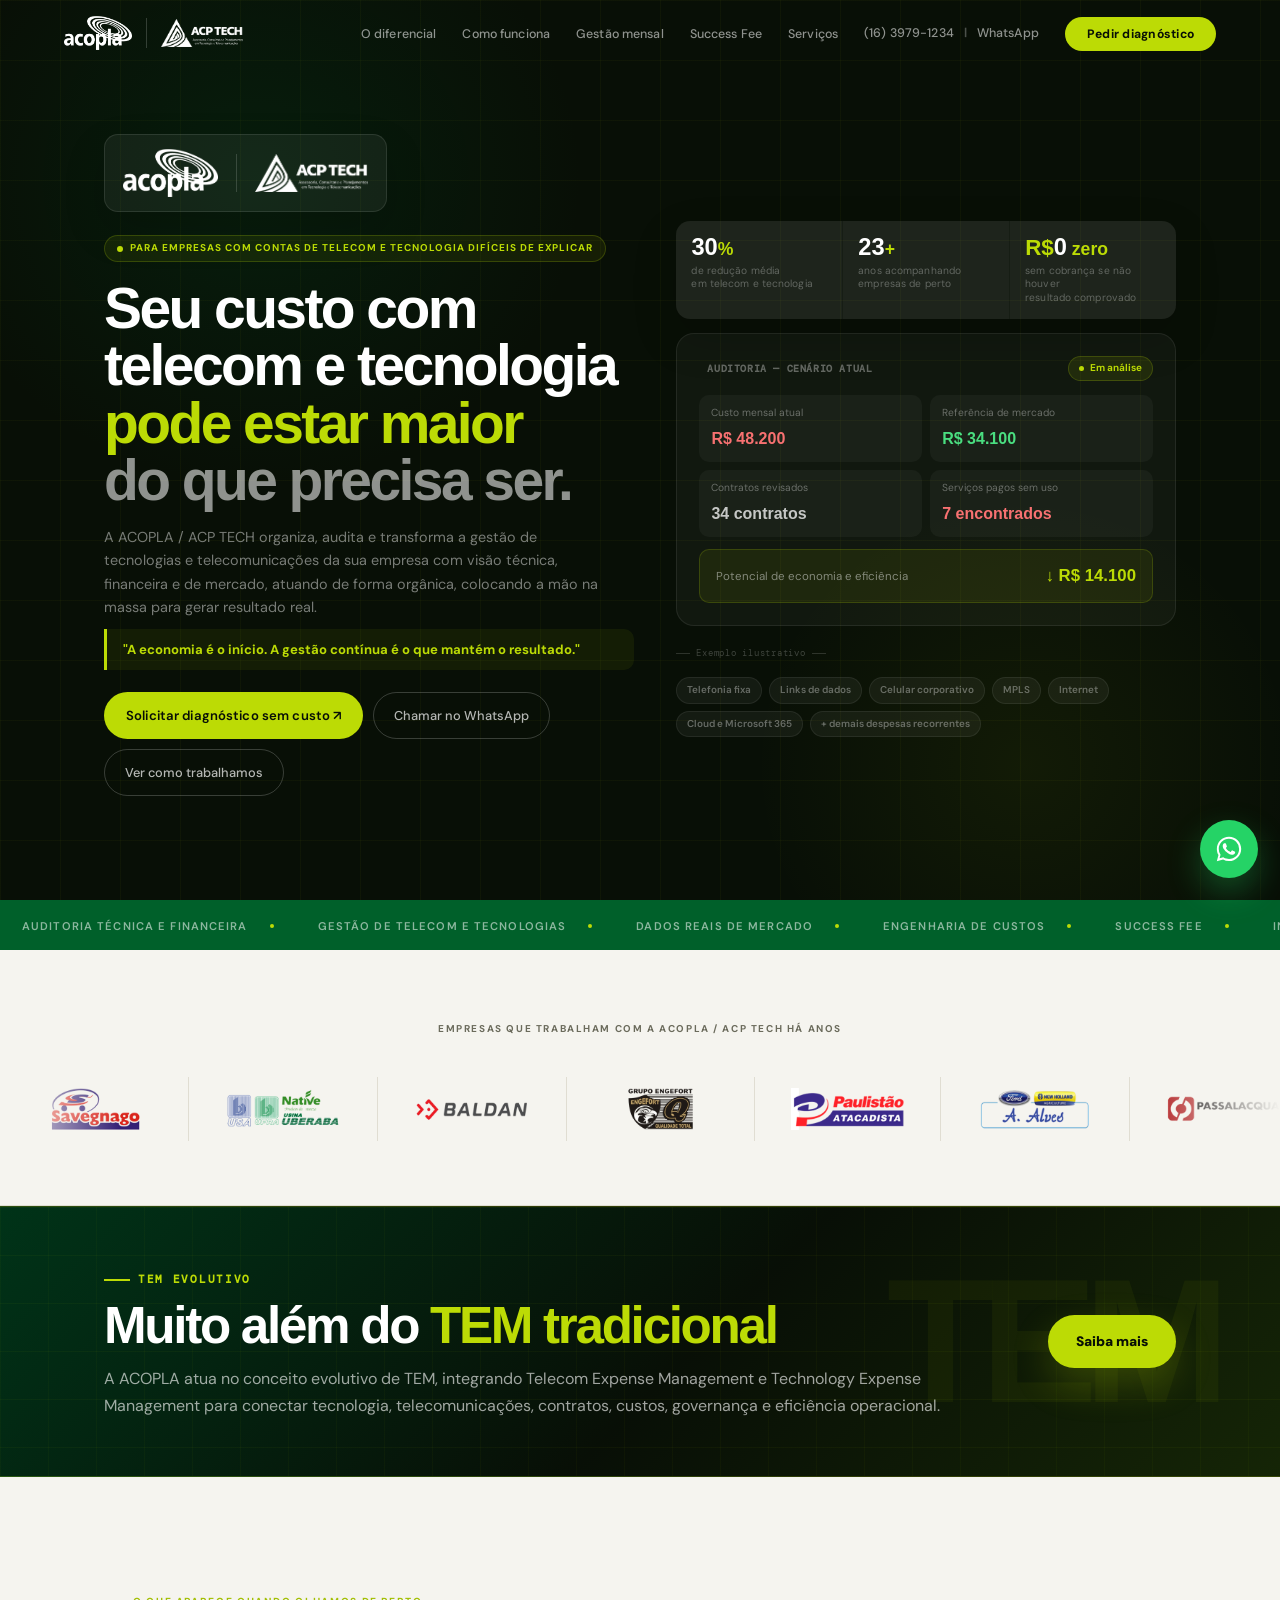
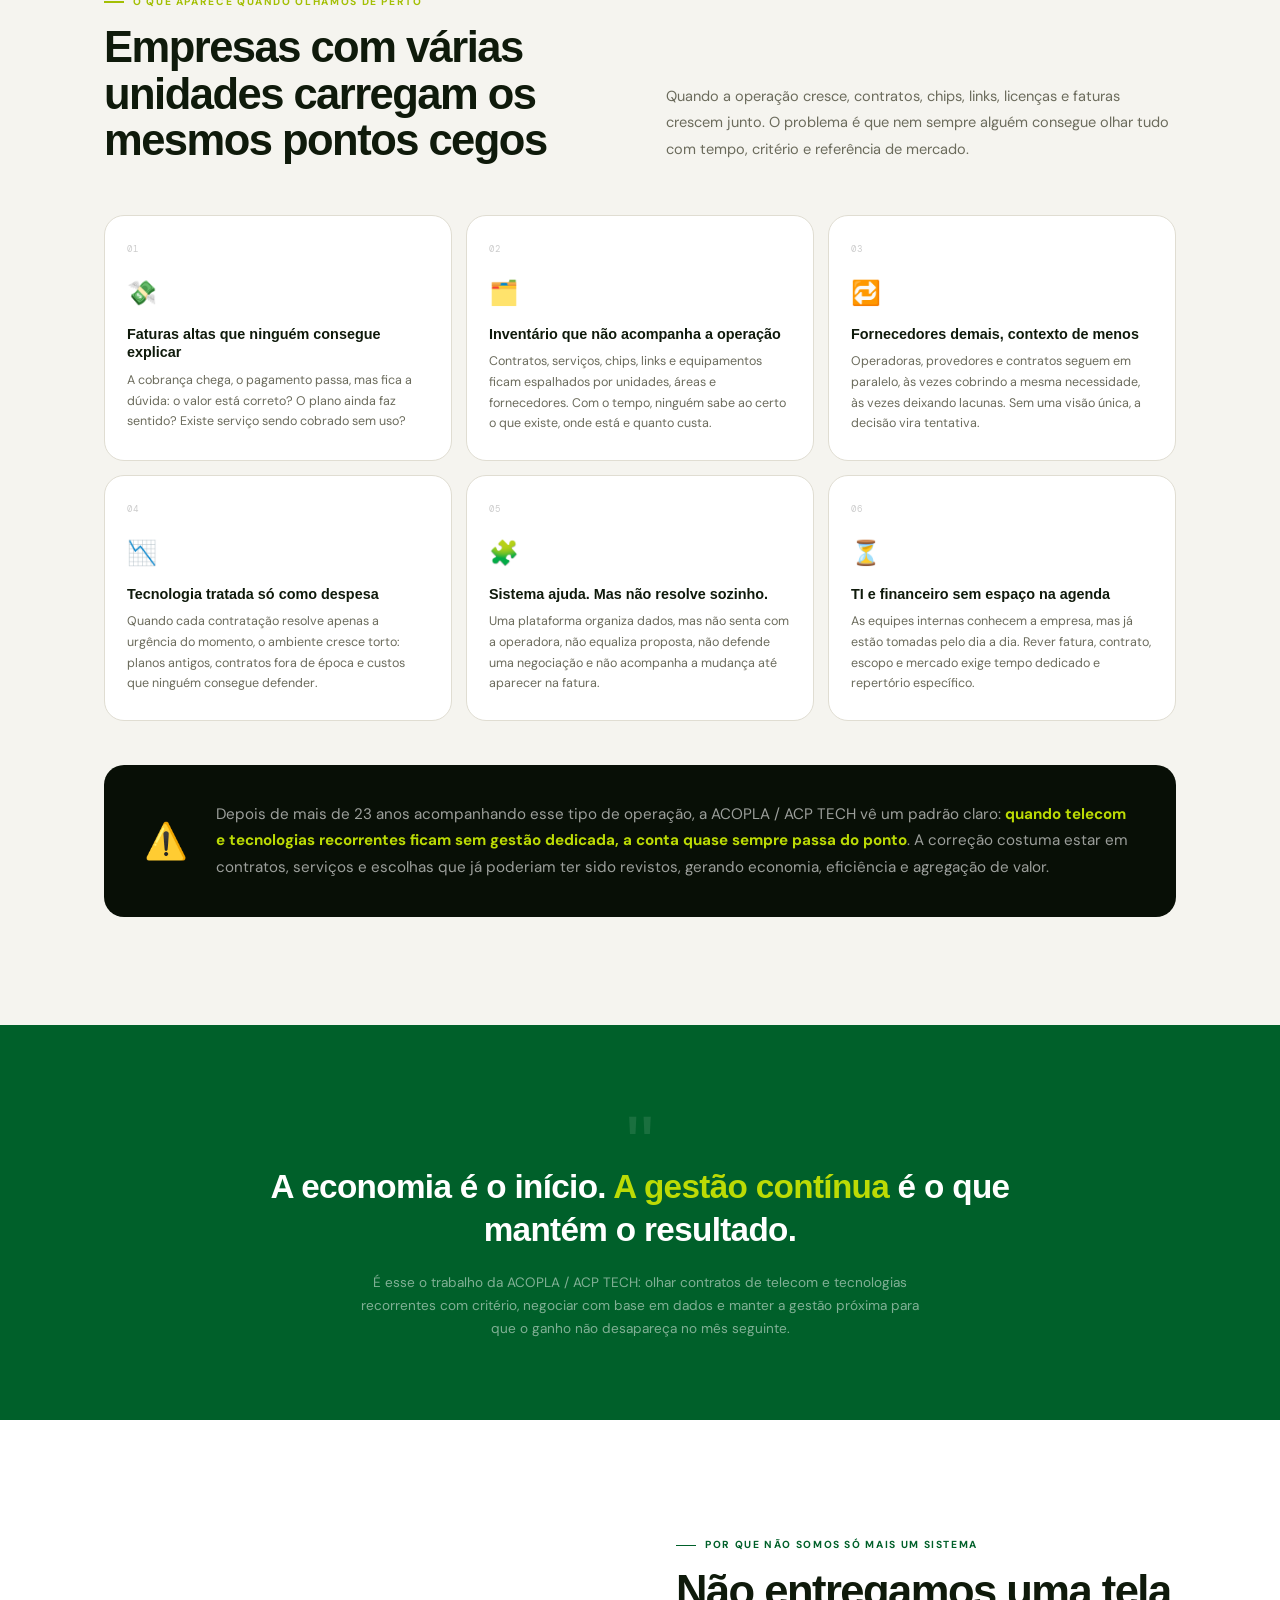
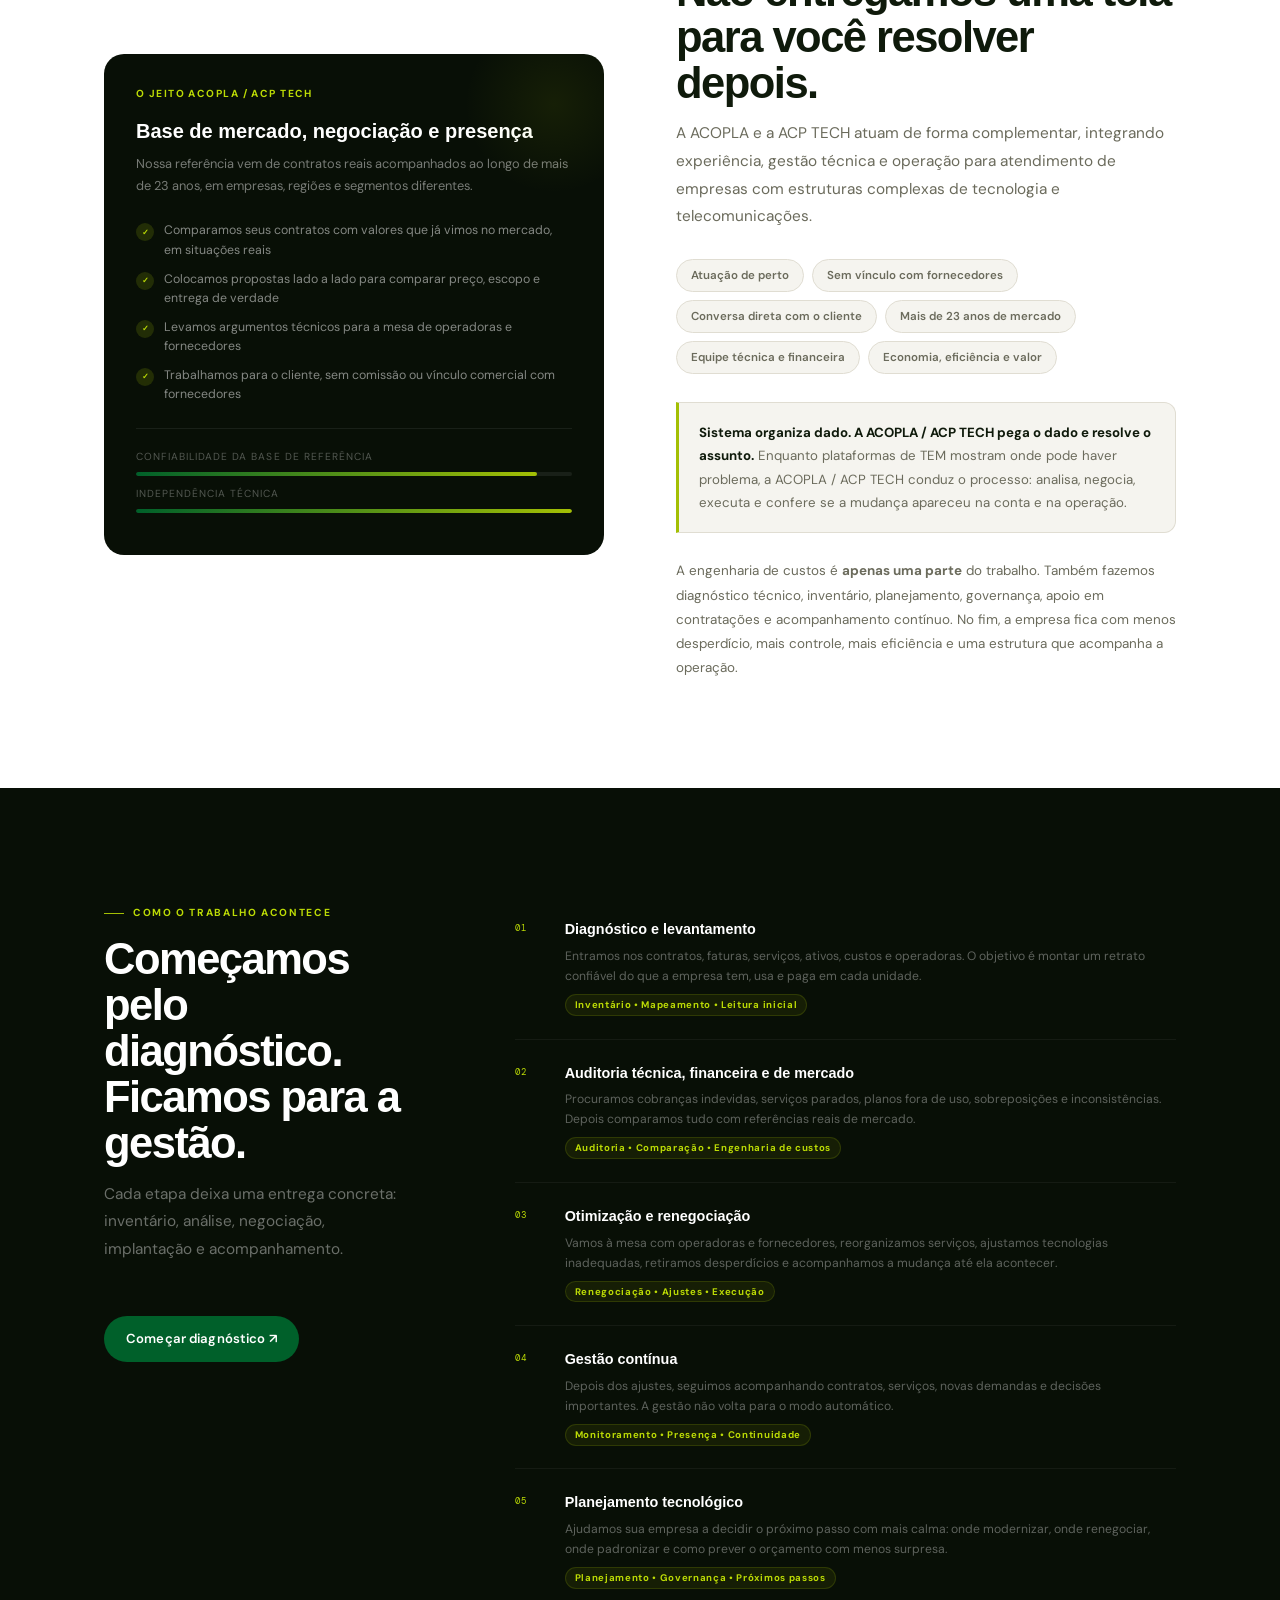
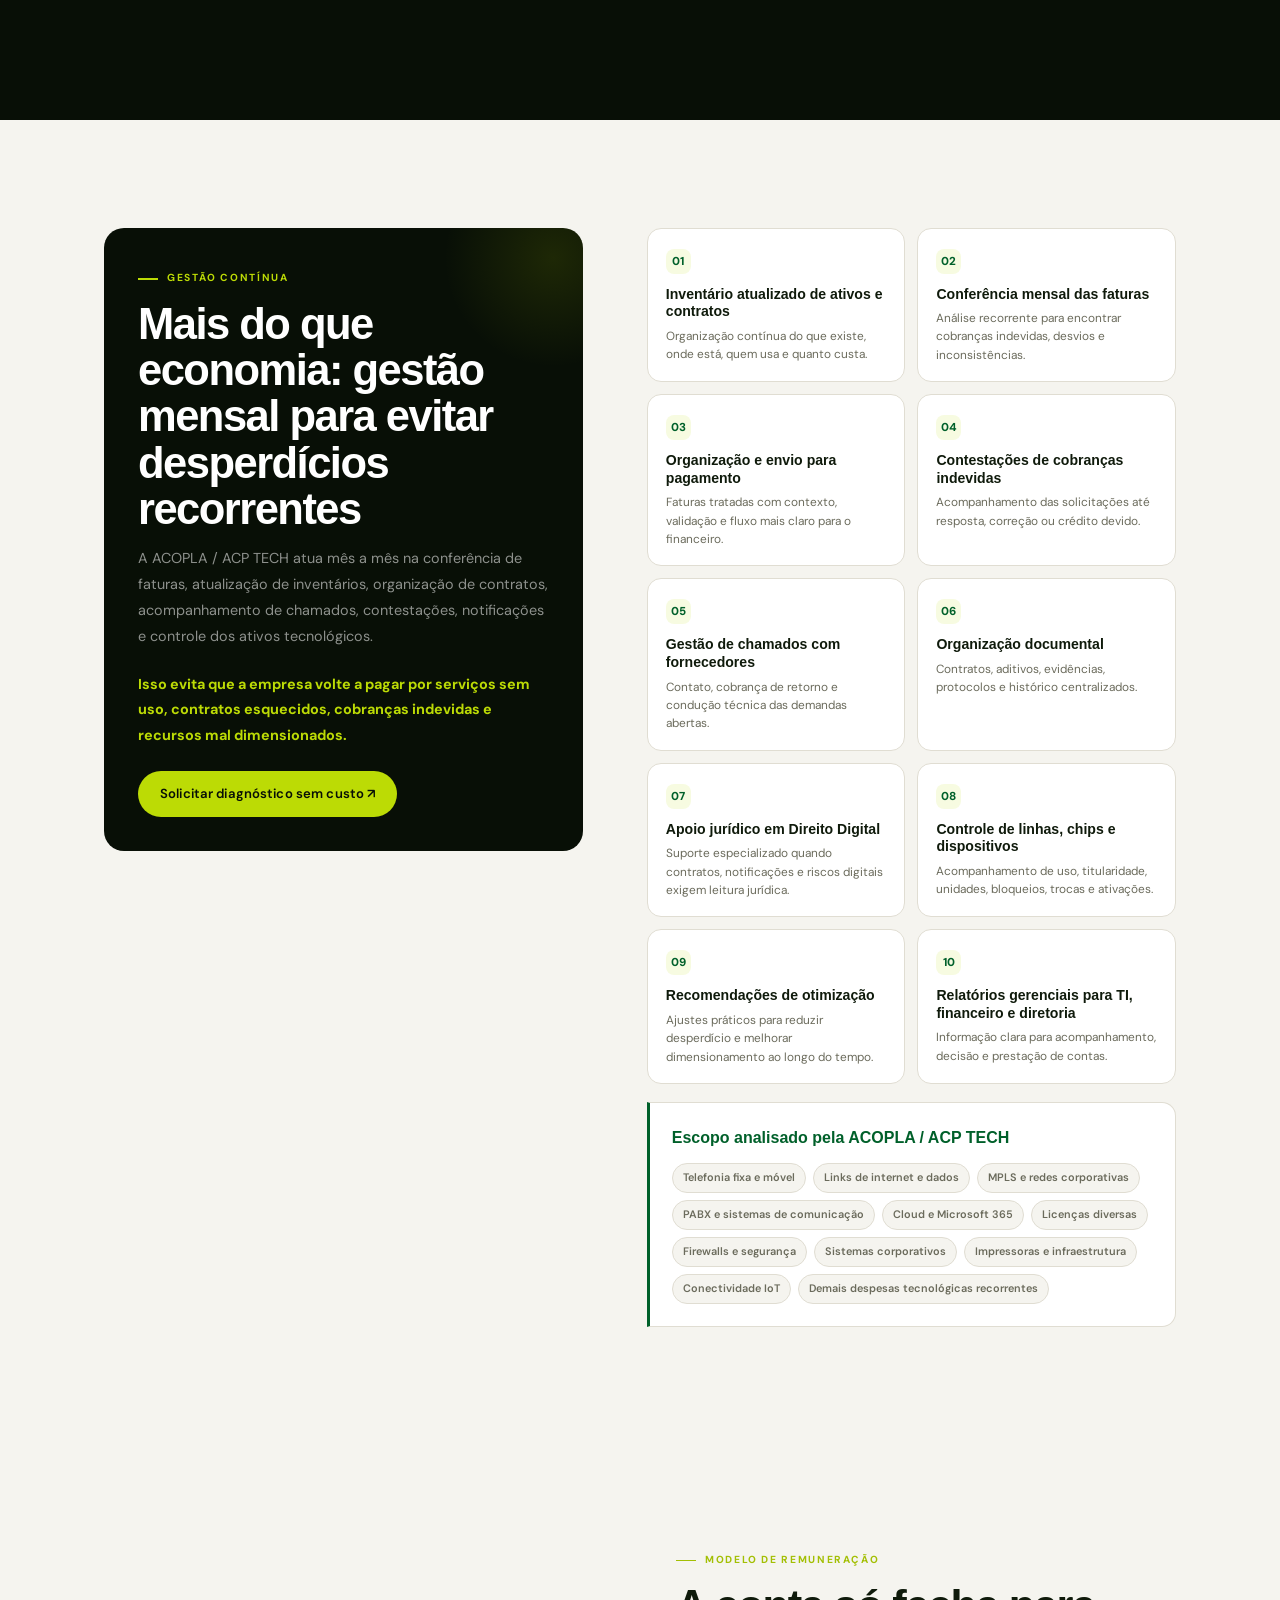
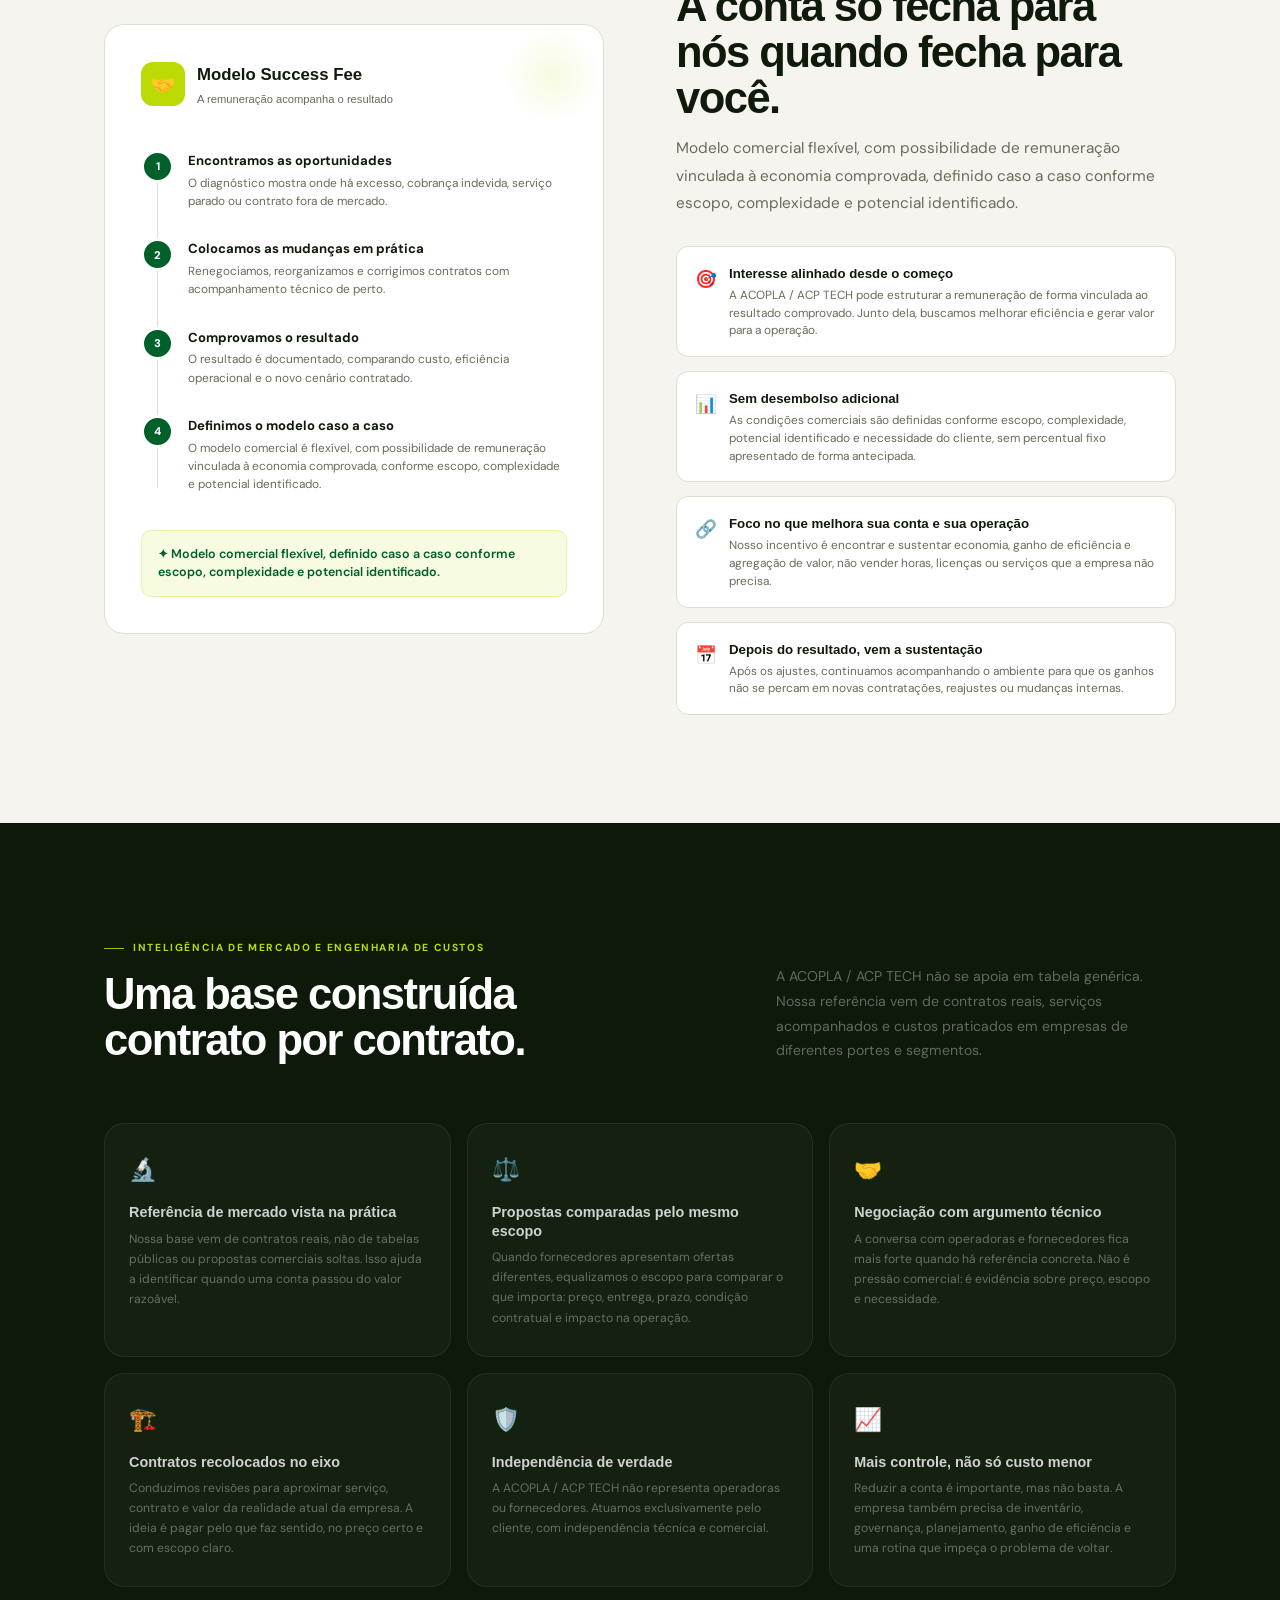
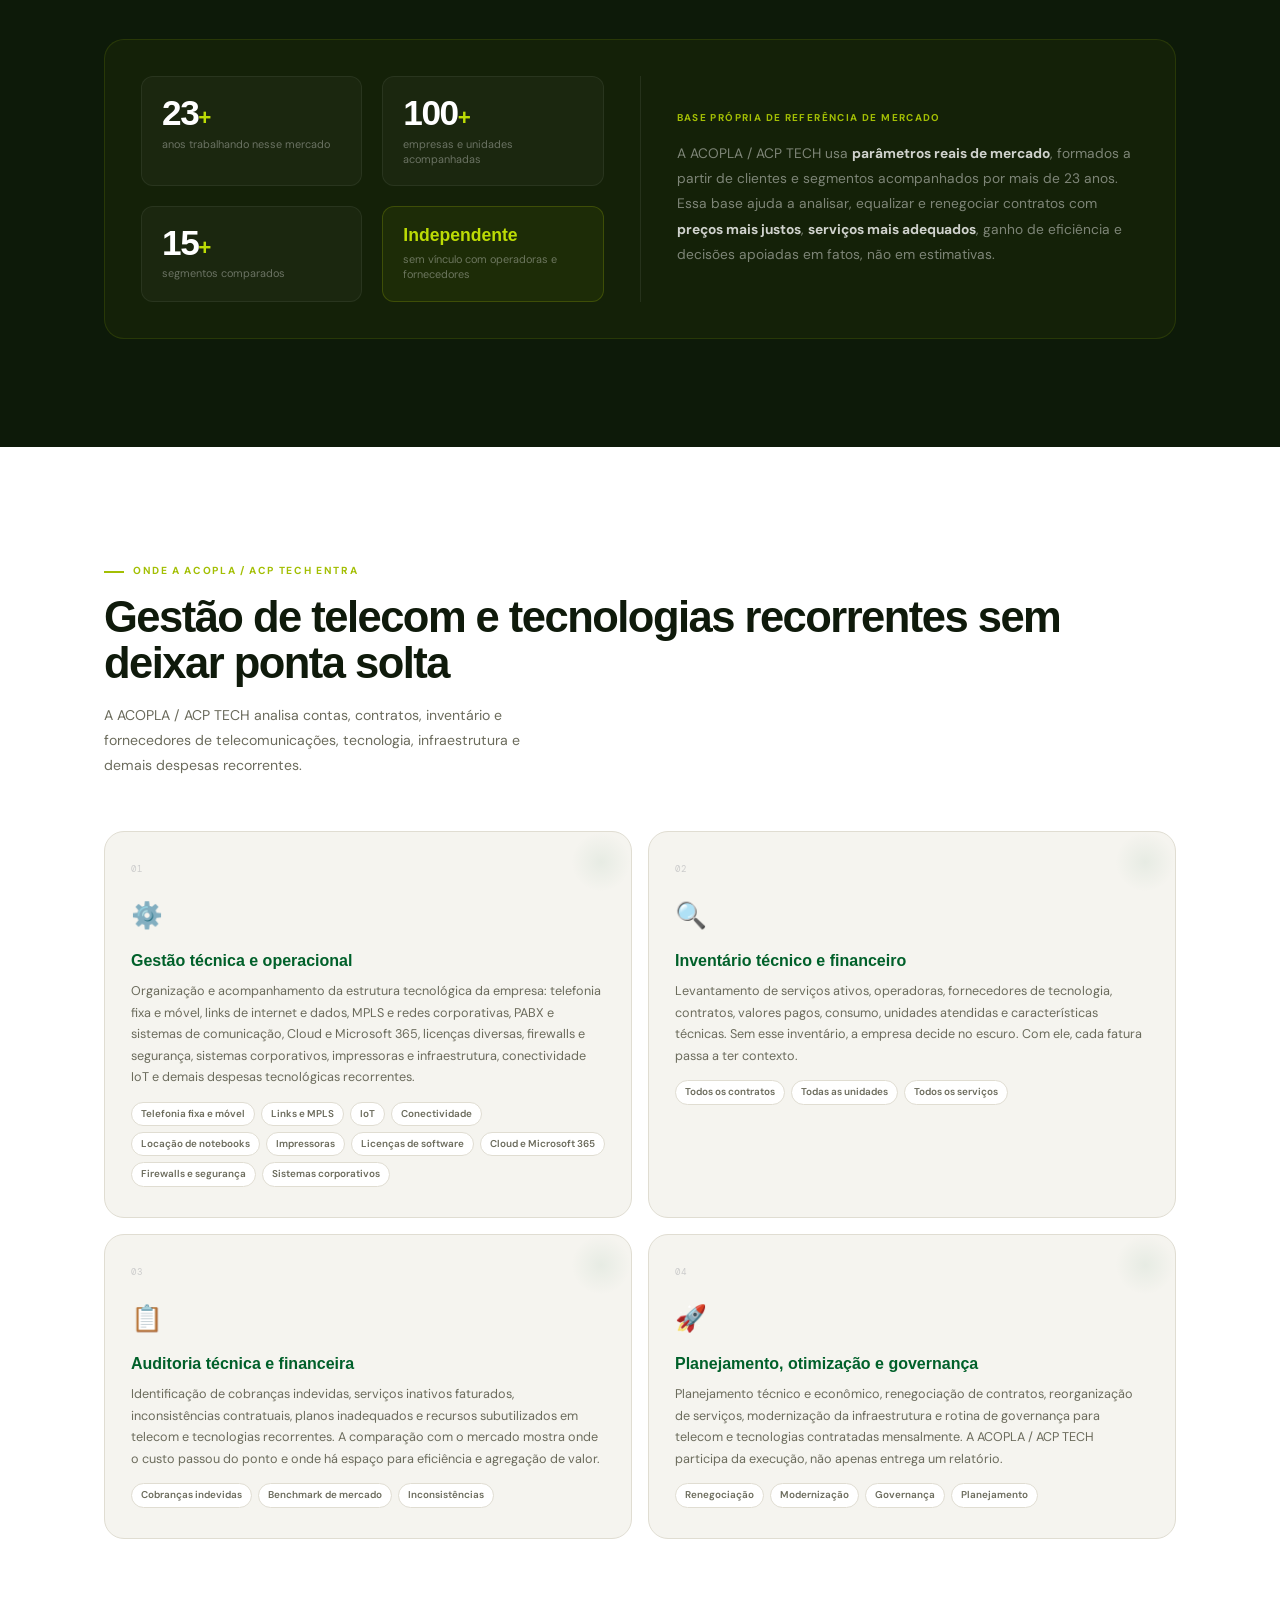
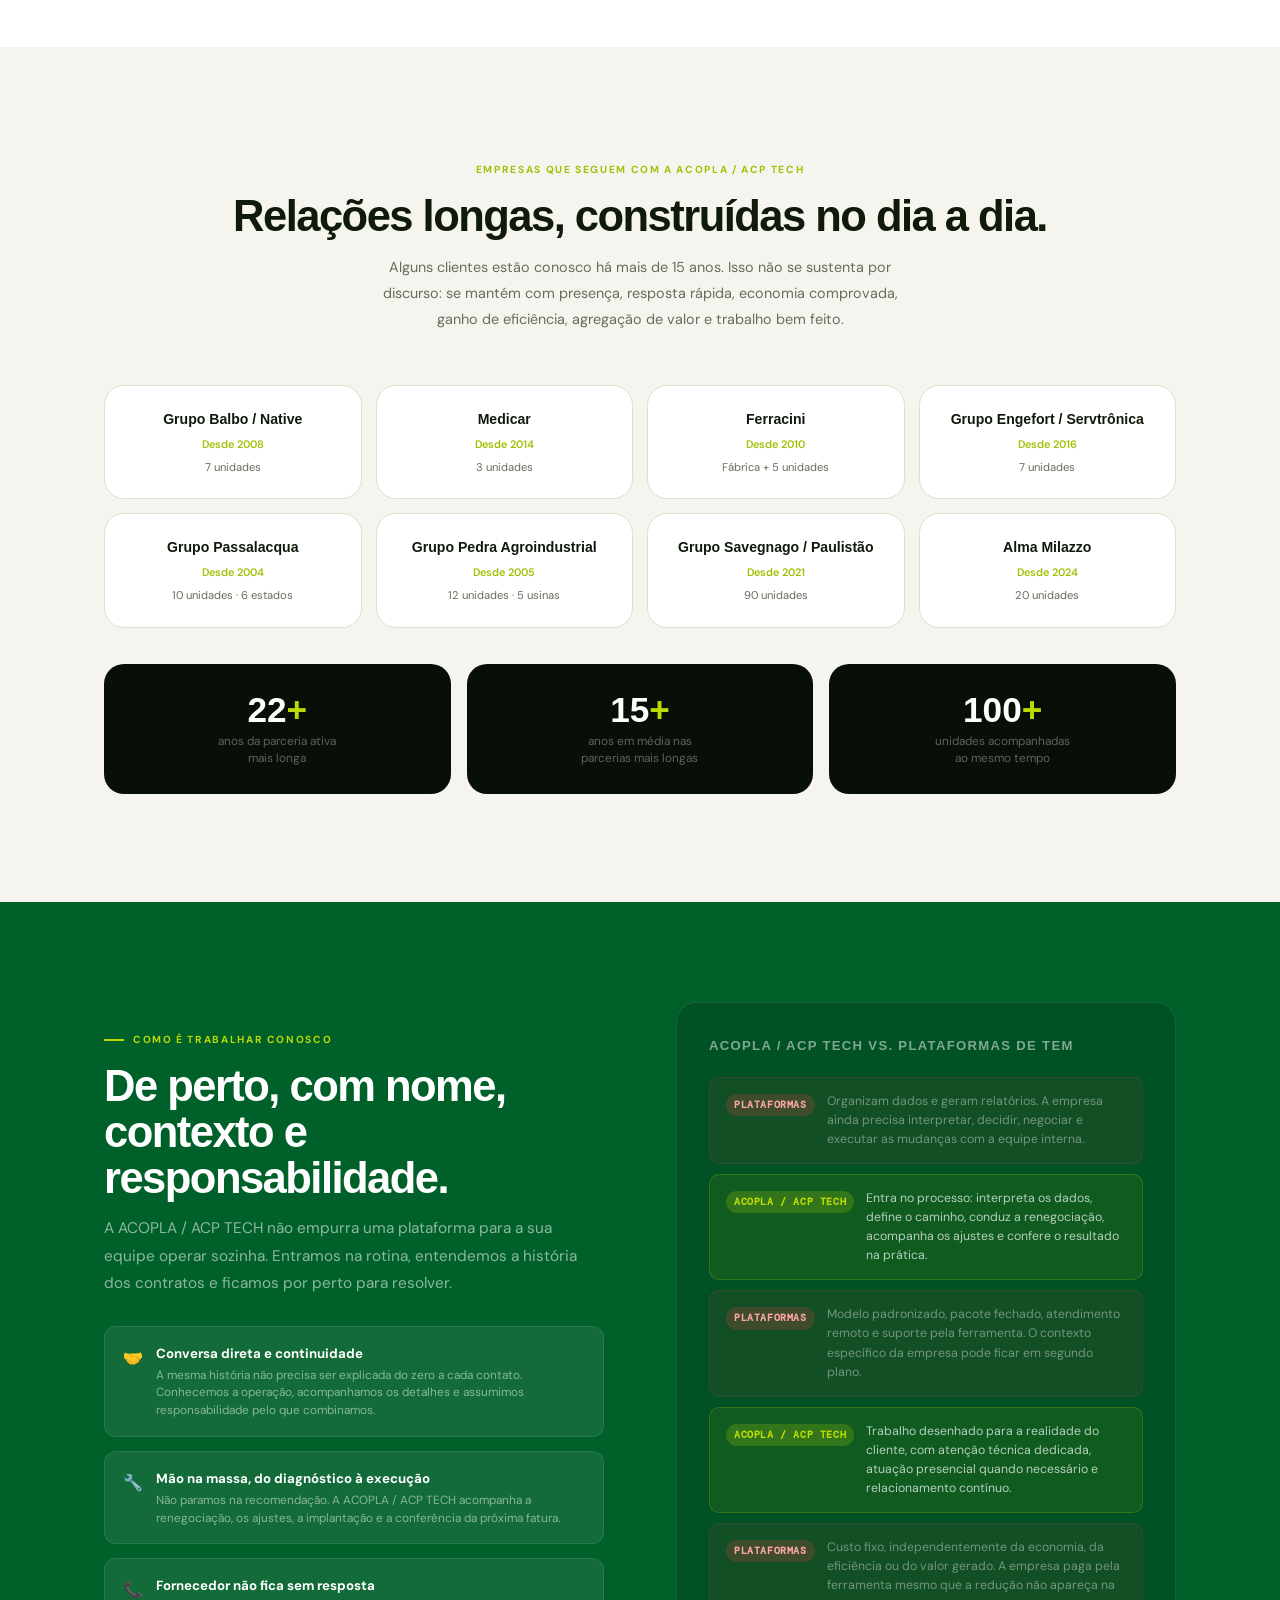
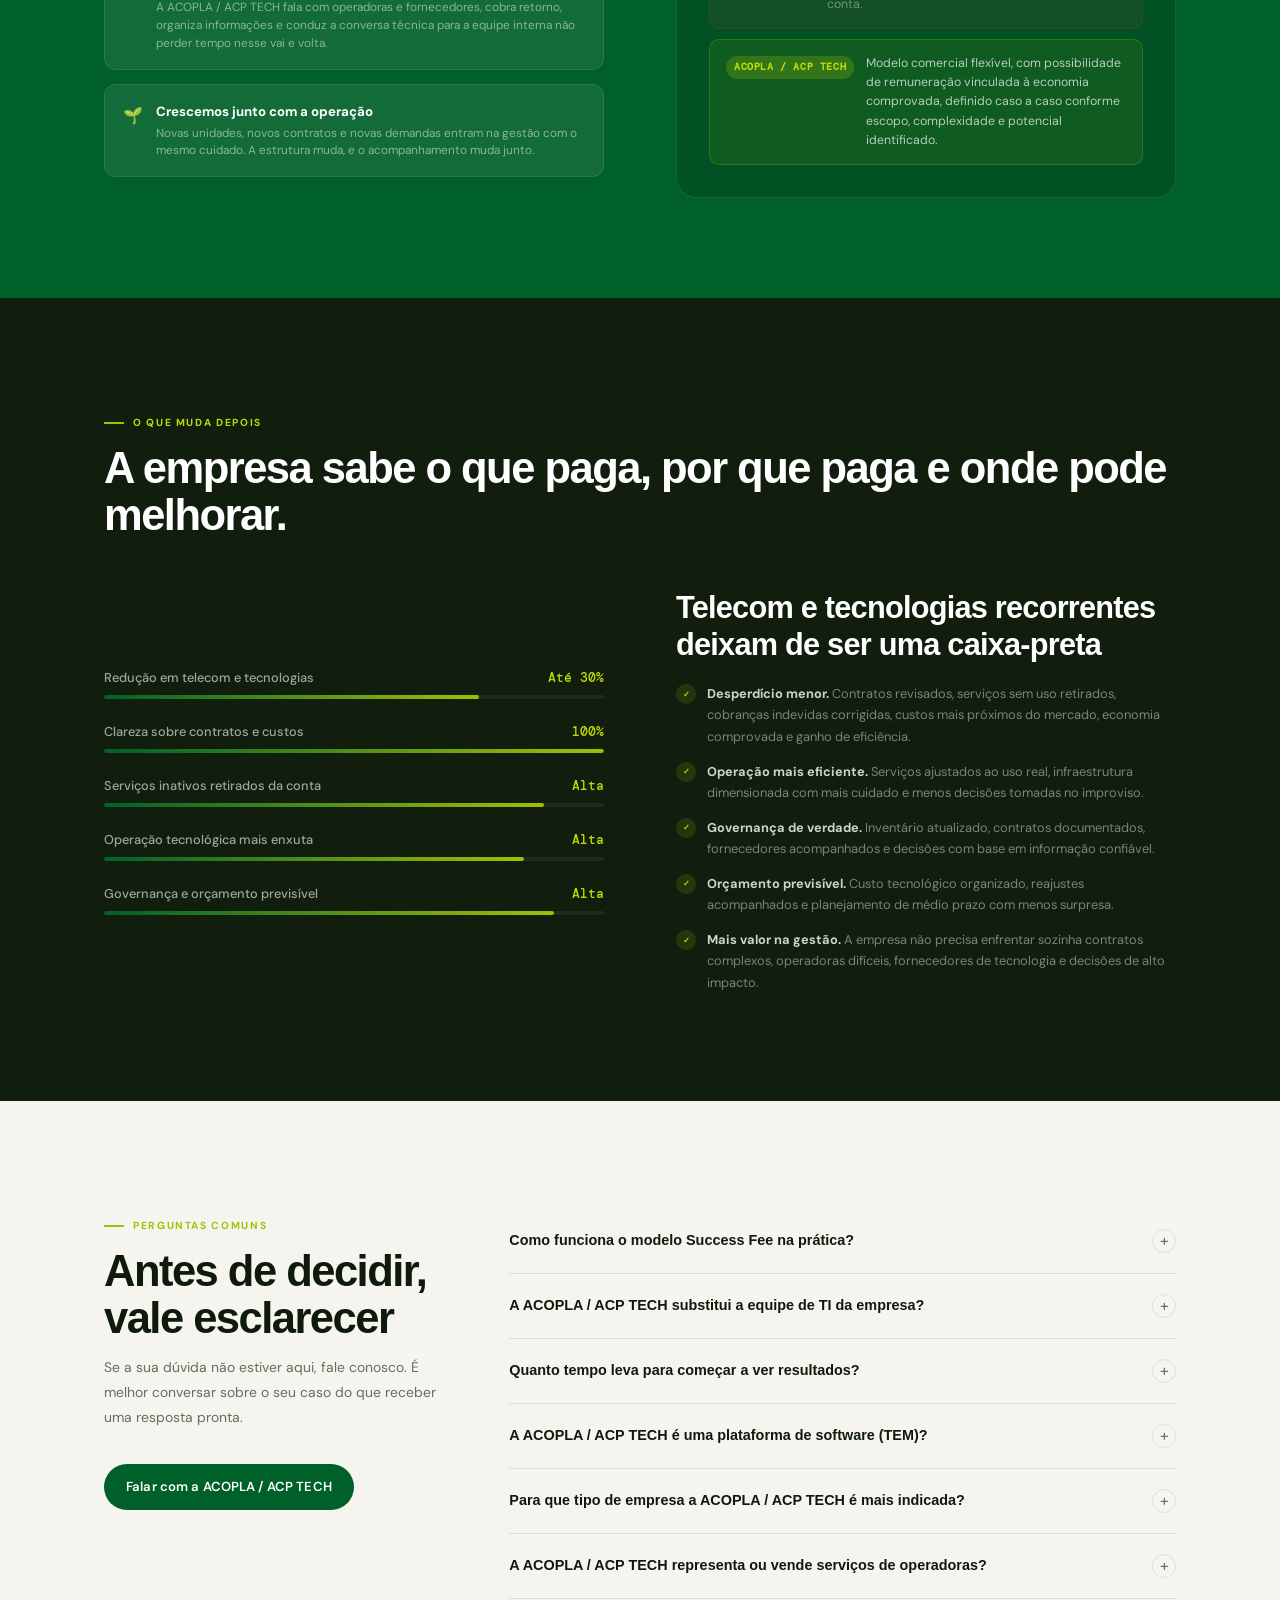
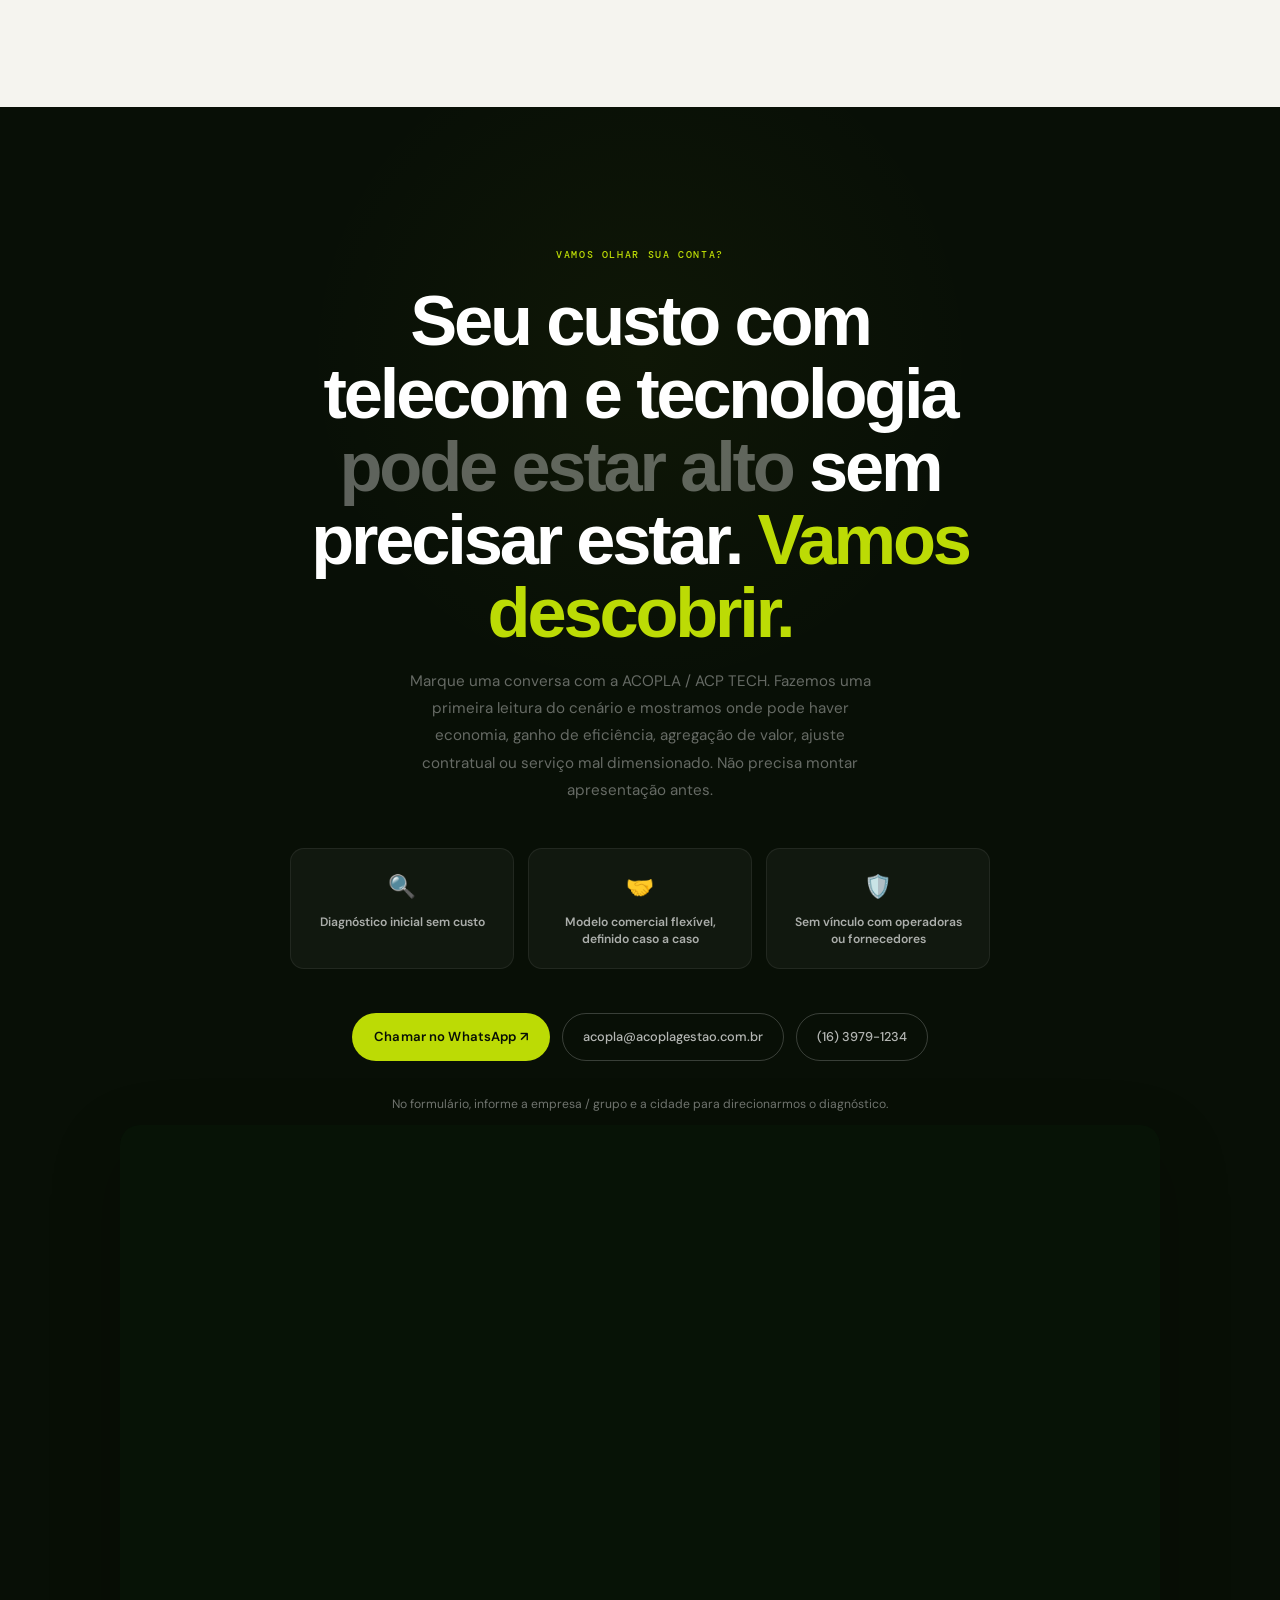
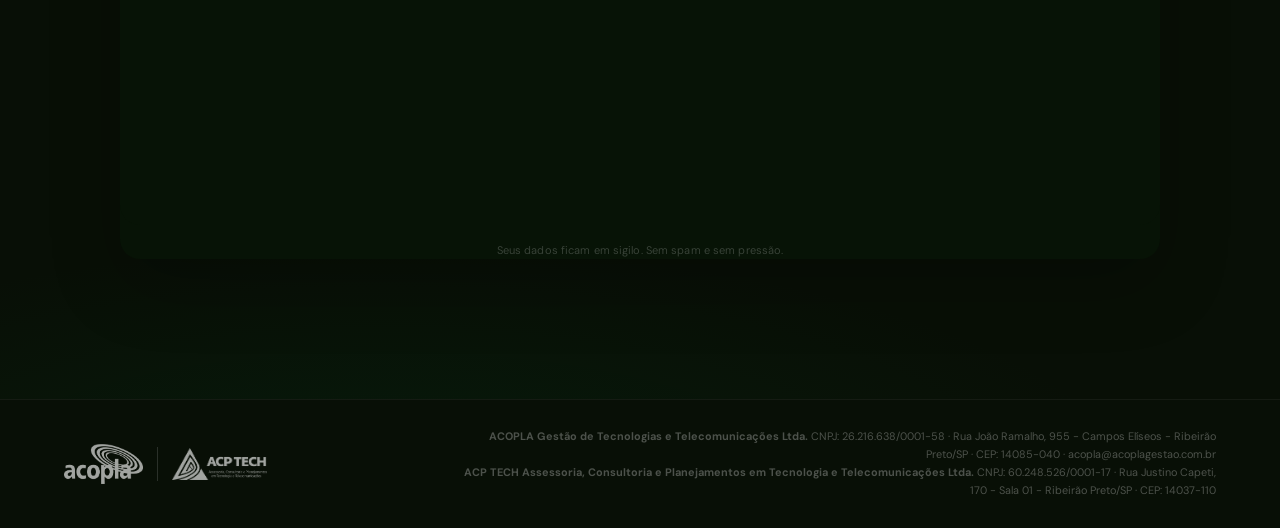
<file: index.html>
<!DOCTYPE html>
<html lang="pt-BR">
<head>
<meta charset="UTF-8">
<meta name="viewport" content="width=device-width, initial-scale=1.0">
<meta name="description" content="A ACOPLA / ACP TECH organiza, audita e transforma os custos de telecom e tecnologia da sua empresa. Redução média de 30%. Diagnóstico sem custo. Modelo success fee.">
<title>Gestão de Telecom e Tecnologia para Empresas | ACOPLA / ACP TECH</title>
<link rel="preconnect" href="https://fonts.googleapis.com">
<link href="https://fonts.googleapis.com/css2?family=Cabinet+Grotesk:wght@400;500;600;700;800;900&family=DM+Sans:ital,opsz,wght@0,9..40,300;0,9..40,400;0,9..40,500;0,9..40,600;1,9..40,400&family=DM+Mono:wght@400;500&display=swap" rel="stylesheet">
<link rel="stylesheet" href="assets/acopla-lp.css">
<script>
  (function () {
    if (window.parent === window) return;
    // Fix: hero usa 100vh que dentro do iframe = altura do iframe, travando em altura fixa
    var fix = document.createElement('style');
    fix.textContent = '#hero{min-height:680px!important}';
    document.head.appendChild(fix);
    // Reporta altura real para o embed pai redimensionar
    function send() {
      window.parent.postMessage({ lpHeight: document.documentElement.scrollHeight }, '*');
    }
    window.addEventListener('load', send);
    window.addEventListener('resize', send);
    if (window.ResizeObserver) {
      new ResizeObserver(send).observe(document.body);
    }
  })();
</script>
</head>
<body>
<div id="sp"></div>

<!-- NAV -->
<nav id="nav">
  <a href="#" class="nav-logo" aria-label="ACOPLA e ACP TECH">
    <img src="assets/images/logo-acopla.png" alt="ACOPLA">
    <span class="nav-logo-divider"></span>
    <img class="logo-acp" src="assets/images/logo-acp-tech.png" alt="ACP TECH">
  </a>
  <ul class="nav-links">
    <li><a href="#diferencial">O diferencial</a></li>
    <li><a href="#como">Como funciona</a></li>
    <li><a href="#gestao-mensal">Gestão mensal</a></li>
    <li><a href="#fee">Success Fee</a></li>
    <li><a href="#servicos">Serviços</a></li>
    <li class="nav-contact"><a href="tel:+551639791234">(16) 3979-1234</a><span>|</span><a href="https://wa.me/551639791234" target="_blank" rel="noopener">WhatsApp</a></li>
    <li><a href="#contato" class="nav-cta">Pedir diagnóstico</a></li>
  </ul>
  <a href="#contato" class="nav-mob">Diagnóstico</a>
</nav>

<!-- HERO -->
<section id="hero">
  <div class="hero-grid"></div>
  <div class="hero-glow1"></div>
  <div class="hero-glow2"></div>
  <div class="hero-wrap">
    <div class="hero-copy">
      <div class="brand-pair">
        <img src="assets/images/logo-acopla.png" alt="ACOPLA">
        <span></span>
        <img class="logo-acp" src="assets/images/logo-acp-tech.png" alt="ACP TECH">
      </div>
      <div class="hero-pre">
        <span class="hero-pre-dot"></span>
        Para empresas com contas de telecom e tecnologia difíceis de explicar
      </div>
      <h1 class="hero-h1">
        Seu custo com telecom e tecnologia
        <span class="acc">pode estar maior</span>
        <span class="acc2">do que precisa ser.</span>
      </h1>
      <p class="hero-sub">A ACOPLA / ACP TECH organiza, audita e transforma a gestão de tecnologias e telecomunicações da sua empresa com visão técnica, financeira e de mercado, atuando de forma orgânica, colocando a mão na massa para gerar resultado real.</p>
      <div class="hero-quote-wrap">
        <div class="hero-quote">
          <strong>"A economia é o início. A gestão contínua é o que mantém o resultado."</strong>
        </div>
      </div>
      <div class="hero-acts">
        <a href="#contato" class="btn btn-lime">Solicitar diagnóstico sem custo ↗</a>
        <a href="https://wa.me/551639791234" target="_blank" rel="noopener" class="btn-ow">Chamar no WhatsApp</a>
        <a href="#diferencial" class="btn-ow">Ver como trabalhamos</a>
      </div>
    </div>
    <div class="hero-vis">
      <div class="hero-stats">
        <div class="hs">
          <div class="hs-val"><span data-counter="30">0</span><em>%</em></div>
          <div class="hs-lab">de redução média<br>em telecom e tecnologia</div>
        </div>
        <div class="hs">
          <div class="hs-val"><span data-counter="23">0</span><em>+</em></div>
          <div class="hs-lab">anos acompanhando<br>empresas de perto</div>
        </div>
        <div class="hs">
          <div class="hs-val"><em style="font-size:1.4rem">R$</em><span data-counter="0">0</span><em id="hs-zero"> zero</em></div>
          <div class="hs-lab">sem cobrança se não houver<br>resultado comprovado</div>
        </div>
      </div>
      <div class="hv-card">
        <div class="hv-card-head">
          <span class="hvc-label">Auditoria — cenário atual</span>
          <span class="hvc-badge"><span class="hvc-badge-dot"></span> Em análise</span>
        </div>
        <div class="hv-costs">
          <div class="hvc-item">
            <div class="hvc-item-l">Custo mensal atual</div>
            <div class="hvc-item-v red">R$ 48.200</div>
          </div>
          <div class="hvc-item">
            <div class="hvc-item-l">Referência de mercado</div>
            <div class="hvc-item-v grn">R$ 34.100</div>
          </div>
          <div class="hvc-item">
            <div class="hvc-item-l">Contratos revisados</div>
            <div class="hvc-item-v">34 contratos</div>
          </div>
          <div class="hvc-item">
            <div class="hvc-item-l">Serviços pagos sem uso</div>
            <div class="hvc-item-v red">7 encontrados</div>
          </div>
        </div>
        <div class="hv-saving">
          <span class="hvs-l">Potencial de economia e eficiência</span>
          <span class="hvs-v">↓ R$ 14.100</span>
        </div>
      </div>
      <div class="hv-disclaimer">Exemplo ilustrativo</div>
      <div class="hv-tags">
        <span class="hv-tag">Telefonia fixa</span>
        <span class="hv-tag">Links de dados</span>
        <span class="hv-tag">Celular corporativo</span>
        <span class="hv-tag">MPLS</span>
        <span class="hv-tag">Internet</span>
        <span class="hv-tag">Cloud e Microsoft 365</span>
        <span class="hv-tag">+ demais despesas recorrentes</span>
      </div>
    </div>
  </div>
</section>

<!-- TICKER -->
<div class="ticker">
  <div class="ti">
    <span class="ti-item">Auditoria técnica e financeira<span class="ti-dot"></span></span>
    <span class="ti-item">Gestão de telecom e tecnologias<span class="ti-dot"></span></span>
    <span class="ti-item">Dados reais de mercado<span class="ti-dot"></span></span>
    <span class="ti-item">Engenharia de custos<span class="ti-dot"></span></span>
    <span class="ti-item">Success Fee<span class="ti-dot"></span></span>
    <span class="ti-item">Inventário técnico<span class="ti-dot"></span></span>
    <span class="ti-item">Renegociação de contratos<span class="ti-dot"></span></span>
    <span class="ti-item">Governança de tecnologia<span class="ti-dot"></span></span>
    <span class="ti-item">Planejamento tecnológico<span class="ti-dot"></span></span>
    <span class="ti-item">Acompanhamento contínuo<span class="ti-dot"></span></span>
    <span class="ti-item">Auditoria técnica e financeira<span class="ti-dot"></span></span>
    <span class="ti-item">Gestão de telecom e tecnologias<span class="ti-dot"></span></span>
    <span class="ti-item">Dados reais de mercado<span class="ti-dot"></span></span>
    <span class="ti-item">Engenharia de custos<span class="ti-dot"></span></span>
    <span class="ti-item">Success Fee<span class="ti-dot"></span></span>
    <span class="ti-item">Inventário técnico<span class="ti-dot"></span></span>
    <span class="ti-item">Renegociação de contratos<span class="ti-dot"></span></span>
    <span class="ti-item">Governança de tecnologia<span class="ti-dot"></span></span>
    <span class="ti-item">Planejamento tecnológico<span class="ti-dot"></span></span>
    <span class="ti-item">Acompanhamento contínuo<span class="ti-dot"></span></span>
  </div>
</div>

<!-- LOGOS -->
<section id="logos">
  <div class="w">
    <div class="logos-head">
    <p class="logos-eyebrow">Empresas que trabalham com a ACOPLA / ACP TECH há anos</p>
    </div>
  </div>
  <div class="logos-track-wrap">
    <div class="logos-track">
      <!-- Belt duplicado para loop contínuo -->
      <div class="logos-belt" id="logos-belt">
        <div class="logo-item">
  <img src="assets/images/inline-image-01.png" alt="Savegnago">
</div>
        <div class="logo-item">
  <img src="assets/images/inline-image-02.png" alt="Grupo Balbo · Native">
</div>
        <div class="logo-item">
  <img src="assets/images/inline-image-03.png" alt="Baldan">
</div>
        <div class="logo-item">
  <img src="assets/images/inline-image-04.png" alt="Grupo Engefort">
</div>
        <div class="logo-item">
  <img src="assets/images/inline-image-05.png" alt="Paulistão Atacadista">
</div>
        <div class="logo-item">
  <img src="assets/images/inline-image-06.png" alt="A. Alves Ford">
</div>
        <div class="logo-item">
  <img src="assets/images/inline-image-07.png" alt="Passalacqua">
</div>
        <div class="logo-item">
  <img src="assets/images/inline-image-08.png" alt="Alliage">
</div>
        <div class="logo-item">
  <img src="assets/images/inline-image-09.png" alt="Allma Milazzo">
</div>
        <div class="logo-item">
  <img src="assets/images/inline-image-10.png" alt="Ferracini">
</div>
        <div class="logo-item">
  <img src="assets/images/inline-image-11.png" alt="Medicar">
</div>
        <div class="logo-item">
  <img src="assets/images/inline-image-12.png" alt="Pedra Agroindustrial">
</div>
        <div class="logo-item">
  <img src="assets/images/inline-image-01.png" alt="Savegnago">
</div>
        <div class="logo-item">
  <img src="assets/images/inline-image-02.png" alt="Grupo Balbo · Native">
</div>
        <div class="logo-item">
  <img src="assets/images/inline-image-03.png" alt="Baldan">
</div>
        <div class="logo-item">
  <img src="assets/images/inline-image-04.png" alt="Grupo Engefort">
</div>
        <div class="logo-item">
  <img src="assets/images/inline-image-05.png" alt="Paulistão Atacadista">
</div>
        <div class="logo-item">
  <img src="assets/images/inline-image-06.png" alt="A. Alves Ford">
</div>
        <div class="logo-item">
  <img src="assets/images/inline-image-07.png" alt="Passalacqua">
</div>
        <div class="logo-item">
  <img src="assets/images/inline-image-08.png" alt="Alliage">
</div>
        <div class="logo-item">
  <img src="assets/images/inline-image-09.png" alt="Allma Milazzo">
</div>
        <div class="logo-item">
  <img src="assets/images/inline-image-10.png" alt="Ferracini">
</div>
        <div class="logo-item">
  <img src="assets/images/inline-image-11.png" alt="Medicar">
</div>
        <div class="logo-item">
  <img src="assets/images/inline-image-12.png" alt="Pedra Agroindustrial">
</div>
      </div>
      </div>
      </div>
</section>

<!-- TEM EVOLUTIVO -->
<section class="tem-band" aria-labelledby="tem-title">
  <div class="w tem-inner">
    <div data-r="l">
      <div class="tem-kicker">TEM evolutivo</div>
      <h2 class="tem-title" id="tem-title">Muito além do <span>TEM tradicional</span></h2>
      <p class="tem-text">A ACOPLA atua no conceito evolutivo de TEM, integrando Telecom Expense Management e Technology Expense Management para conectar tecnologia, telecomunicações, contratos, custos, governança e eficiência operacional.</p>
    </div>
    <a href="#" class="tem-link" data-r="r">Saiba mais</a>
  </div>
</section>

<!-- DOR -->
<section id="dor" class="sec">
  <div class="w">
    <div class="pain-head">
      <div data-r>
        <div class="eyebrow">O que aparece quando olhamos de perto</div>
        <h2 class="h2">Empresas com várias unidades carregam os mesmos pontos cegos</h2>
      </div>
      <p class="pain-right-text" data-r="r">Quando a operação cresce, contratos, chips, links, licenças e faturas crescem junto. O problema é que nem sempre alguém consegue olhar tudo com tempo, critério e referência de mercado.</p>
    </div>
    <div class="pain-grid">
      <div class="pain-card" data-r data-d="1">
        <div class="pc-num">01</div>
        <div class="pc-icon">💸</div>
        <h3>Faturas altas que ninguém consegue explicar</h3>
        <p>A cobrança chega, o pagamento passa, mas fica a dúvida: o valor está correto? O plano ainda faz sentido? Existe serviço sendo cobrado sem uso?</p>
      </div>
      <div class="pain-card" data-r data-d="2">
        <div class="pc-num">02</div>
        <div class="pc-icon">🗂️</div>
        <h3>Inventário que não acompanha a operação</h3>
        <p>Contratos, serviços, chips, links e equipamentos ficam espalhados por unidades, áreas e fornecedores. Com o tempo, ninguém sabe ao certo o que existe, onde está e quanto custa.</p>
      </div>
      <div class="pain-card" data-r data-d="3">
        <div class="pc-num">03</div>
        <div class="pc-icon">🔁</div>
        <h3>Fornecedores demais, contexto de menos</h3>
        <p>Operadoras, provedores e contratos seguem em paralelo, às vezes cobrindo a mesma necessidade, às vezes deixando lacunas. Sem uma visão única, a decisão vira tentativa.</p>
      </div>
      <div class="pain-card" data-r data-d="1">
        <div class="pc-num">04</div>
        <div class="pc-icon">📉</div>
        <h3>Tecnologia tratada só como despesa</h3>
        <p>Quando cada contratação resolve apenas a urgência do momento, o ambiente cresce torto: planos antigos, contratos fora de época e custos que ninguém consegue defender.</p>
      </div>
      <div class="pain-card" data-r data-d="2">
        <div class="pc-num">05</div>
        <div class="pc-icon">🧩</div>
        <h3>Sistema ajuda. Mas não resolve sozinho.</h3>
        <p>Uma plataforma organiza dados, mas não senta com a operadora, não equaliza proposta, não defende uma negociação e não acompanha a mudança até aparecer na fatura.</p>
      </div>
      <div class="pain-card" data-r data-d="3">
        <div class="pc-num">06</div>
        <div class="pc-icon">⏳</div>
        <h3>TI e financeiro sem espaço na agenda</h3>
        <p>As equipes internas conhecem a empresa, mas já estão tomadas pelo dia a dia. Rever fatura, contrato, escopo e mercado exige tempo dedicado e repertório específico.</p>
      </div>
    </div>
    <div class="pain-highlight" data-r>
      <div class="ph-icon">⚠️</div>
      <div class="ph-text">
        <p>Depois de mais de 23 anos acompanhando esse tipo de operação, a ACOPLA / ACP TECH vê um padrão claro: <strong>quando telecom e tecnologias recorrentes ficam sem gestão dedicada, a conta quase sempre passa do ponto</strong>. A correção costuma estar em contratos, serviços e escolhas que já poderiam ter sido revistos, gerando economia, eficiência e agregação de valor.</p>
      </div>
    </div>
  </div>
</section>

<!-- QUOTE BANNER -->
<section id="quote-banner">
  <div class="w">
    <div class="qb-inner" data-r>
      <div class="qb-mark">"</div>
      <p class="qb-text">A economia é o início. <em>A gestão contínua</em> é o que mantém o resultado.</p>
      <p class="qb-sub">É esse o trabalho da ACOPLA / ACP TECH: olhar contratos de telecom e tecnologias recorrentes com critério, negociar com base em dados e manter a gestão próxima para que o ganho não desapareça no mês seguinte.</p>
    </div>
  </div>
</section>

<!-- DIFERENCIAL -->
<section id="diferencial" class="sec">
  <div class="w">
    <div class="dif-layout">
      <div data-r="l">
        <div class="dif-card" id="dif-card">
          <div class="dc-eye">O jeito ACOPLA / ACP TECH</div>
          <div class="dc-title">Base de mercado, negociação e presença</div>
          <div class="dc-desc">Nossa referência vem de contratos reais acompanhados ao longo de mais de 23 anos, em empresas, regiões e segmentos diferentes.</div>
          <div class="dc-items">
            <div class="dc-item"><span class="dc-chk">✓</span><p>Comparamos seus contratos com valores que já vimos no mercado, em situações reais</p></div>
            <div class="dc-item"><span class="dc-chk">✓</span><p>Colocamos propostas lado a lado para comparar preço, escopo e entrega de verdade</p></div>
            <div class="dc-item"><span class="dc-chk">✓</span><p>Levamos argumentos técnicos para a mesa de operadoras e fornecedores</p></div>
            <div class="dc-item"><span class="dc-chk">✓</span><p>Trabalhamos para o cliente, sem comissão ou vínculo comercial com fornecedores</p></div>
          </div>
          <div class="dc-bar">
            <div class="dcb-label">Confiabilidade da base de referência</div>
            <div class="dcb-track"><div class="dcb-fill" data-w="92"></div></div>
            <div class="dcb-label">Independência técnica</div>
            <div class="dcb-track"><div class="dcb-fill" data-w="100"></div></div>
          </div>
        </div>
      </div>
      <div class="dif-text" data-r="r">
        <div class="eyebrow">Por que não somos só mais um sistema</div>
        <h2 class="h2">Não entregamos uma tela para você resolver depois.</h2>
        <p class="lead">A ACOPLA e a ACP TECH atuam de forma complementar, integrando experiência, gestão técnica e operação para atendimento de empresas com estruturas complexas de tecnologia e telecomunicações.</p>
        <div class="dif-pills">
          <span class="dpill">Atuação de perto</span>
          <span class="dpill">Sem vínculo com fornecedores</span>
          <span class="dpill">Conversa direta com o cliente</span>
          <span class="dpill">Mais de 23 anos de mercado</span>
          <span class="dpill">Equipe técnica e financeira</span>
          <span class="dpill">Economia, eficiência e valor</span>
        </div>
        <div class="dif-callout">
          <p><strong>Sistema organiza dado. A ACOPLA / ACP TECH pega o dado e resolve o assunto.</strong> Enquanto plataformas de TEM mostram onde pode haver problema, a ACOPLA / ACP TECH conduz o processo: analisa, negocia, executa e confere se a mudança apareceu na conta e na operação.</p>
        </div>
        <br>
        <p style="font-size:.84rem;color:var(--muted);line-height:1.8">A engenharia de custos é <strong>apenas uma parte</strong> do trabalho. Também fazemos diagnóstico técnico, inventário, planejamento, governança, apoio em contratações e acompanhamento contínuo. No fim, a empresa fica com menos desperdício, mais controle, mais eficiência e uma estrutura que acompanha a operação.</p>
      </div>
    </div>
  </div>
</section>

<!-- COMO FUNCIONA -->
<section id="como" class="sec">
  <div class="w">
    <div class="como-layout">
      <div class="como-left" data-r="l">
        <div class="eyebrow">Como o trabalho acontece</div>
        <h2 class="h2">Começamos pelo diagnóstico.<br>Ficamos para a gestão.</h2>
        <p class="lead">Cada etapa deixa uma entrega concreta: inventário, análise, negociação, implantação e acompanhamento.</p>
        <br><br>
        <a href="#contato" class="btn btn-g">Começar diagnóstico ↗</a>
      </div>
      <div class="como-steps" data-r="r">
        <div class="cs">
          <span class="cs-n">01</span>
          <div class="cs-body">
            <h4>Diagnóstico e levantamento</h4>
            <p>Entramos nos contratos, faturas, serviços, ativos, custos e operadoras. O objetivo é montar um retrato confiável do que a empresa tem, usa e paga em cada unidade.</p>
            <span class="cs-tag">Inventário • Mapeamento • Leitura inicial</span>
          </div>
        </div>
        <div class="cs">
          <span class="cs-n">02</span>
          <div class="cs-body">
            <h4>Auditoria técnica, financeira e de mercado</h4>
            <p>Procuramos cobranças indevidas, serviços parados, planos fora de uso, sobreposições e inconsistências. Depois comparamos tudo com referências reais de mercado.</p>
            <span class="cs-tag">Auditoria • Comparação • Engenharia de custos</span>
          </div>
        </div>
        <div class="cs">
          <span class="cs-n">03</span>
          <div class="cs-body">
            <h4>Otimização e renegociação</h4>
            <p>Vamos à mesa com operadoras e fornecedores, reorganizamos serviços, ajustamos tecnologias inadequadas, retiramos desperdícios e acompanhamos a mudança até ela acontecer.</p>
            <span class="cs-tag">Renegociação • Ajustes • Execução</span>
          </div>
        </div>
        <div class="cs">
          <span class="cs-n">04</span>
          <div class="cs-body">
            <h4>Gestão contínua</h4>
            <p>Depois dos ajustes, seguimos acompanhando contratos, serviços, novas demandas e decisões importantes. A gestão não volta para o modo automático.</p>
            <span class="cs-tag">Monitoramento • Presença • Continuidade</span>
          </div>
        </div>
        <div class="cs">
          <span class="cs-n">05</span>
          <div class="cs-body">
            <h4>Planejamento tecnológico</h4>
            <p>Ajudamos sua empresa a decidir o próximo passo com mais calma: onde modernizar, onde renegociar, onde padronizar e como prever o orçamento com menos surpresa.</p>
            <span class="cs-tag">Planejamento • Governança • Próximos passos</span>
          </div>
        </div>
      </div>
    </div>
  </div>
</section>

<!-- GESTAO MENSAL / ENTREGAS -->
<section id="gestao-mensal" class="sec">
  <div class="w">
    <div class="gm-layout">
      <div class="gm-panel" data-r="l">
        <div class="eyebrow">Gestão contínua</div>
        <h2 class="h2">Mais do que economia: gestão mensal para evitar desperdícios recorrentes</h2>
        <p>A ACOPLA / ACP TECH atua mês a mês na conferência de faturas, atualização de inventários, organização de contratos, acompanhamento de chamados, contestações, notificações e controle dos ativos tecnológicos.</p>
        <p><strong>Isso evita que a empresa volte a pagar por serviços sem uso, contratos esquecidos, cobranças indevidas e recursos mal dimensionados.</strong></p>
        <a href="#contato" class="btn btn-lime">Solicitar diagnóstico sem custo ↗</a>
      </div>
      <div data-r="r">
        <div class="gm-list">
          <div class="gm-card"><span>01</span><h3>Inventário atualizado de ativos e contratos</h3><p>Organização contínua do que existe, onde está, quem usa e quanto custa.</p></div>
          <div class="gm-card"><span>02</span><h3>Conferência mensal das faturas</h3><p>Análise recorrente para encontrar cobranças indevidas, desvios e inconsistências.</p></div>
          <div class="gm-card"><span>03</span><h3>Organização e envio para pagamento</h3><p>Faturas tratadas com contexto, validação e fluxo mais claro para o financeiro.</p></div>
          <div class="gm-card"><span>04</span><h3>Contestações de cobranças indevidas</h3><p>Acompanhamento das solicitações até resposta, correção ou crédito devido.</p></div>
          <div class="gm-card"><span>05</span><h3>Gestão de chamados com fornecedores</h3><p>Contato, cobrança de retorno e condução técnica das demandas abertas.</p></div>
          <div class="gm-card"><span>06</span><h3>Organização documental</h3><p>Contratos, aditivos, evidências, protocolos e histórico centralizados.</p></div>
          <div class="gm-card"><span>07</span><h3>Apoio jurídico em Direito Digital</h3><p>Suporte especializado quando contratos, notificações e riscos digitais exigem leitura jurídica.</p></div>
          <div class="gm-card"><span>08</span><h3>Controle de linhas, chips e dispositivos</h3><p>Acompanhamento de uso, titularidade, unidades, bloqueios, trocas e ativações.</p></div>
          <div class="gm-card"><span>09</span><h3>Recomendações de otimização</h3><p>Ajustes práticos para reduzir desperdício e melhorar dimensionamento ao longo do tempo.</p></div>
          <div class="gm-card"><span>10</span><h3>Relatórios gerenciais para TI, financeiro e diretoria</h3><p>Informação clara para acompanhamento, decisão e prestação de contas.</p></div>
        </div>
        <div class="scope-box">
          <h3>Escopo analisado pela ACOPLA / ACP TECH</h3>
          <div class="scope-tags">
            <span>Telefonia fixa e móvel</span>
            <span>Links de internet e dados</span>
            <span>MPLS e redes corporativas</span>
            <span>PABX e sistemas de comunicação</span>
            <span>Cloud e Microsoft 365</span>
            <span>Licenças diversas</span>
            <span>Firewalls e segurança</span>
            <span>Sistemas corporativos</span>
            <span>Impressoras e infraestrutura</span>
            <span>Conectividade IoT</span>
            <span>Demais despesas tecnológicas recorrentes</span>
          </div>
        </div>
      </div>
    </div>
  </div>
</section>

<!-- SUCCESS FEE -->
<section id="fee" class="sec">
  <div class="w">
    <div class="fee-layout">
      <div data-r="l">
        <div class="fee-vis">
          <div class="fv-head">
            <div class="fv-icon">🤝</div>
            <div class="fv-title">Modelo Success Fee<span>A remuneração acompanha o resultado</span></div>
          </div>
          <div class="fee-steps">
            <div class="fs">
              <span class="fs-dot">1</span>
              <div class="fs-body">
                <h4>Encontramos as oportunidades</h4>
                <p>O diagnóstico mostra onde há excesso, cobrança indevida, serviço parado ou contrato fora de mercado.</p>
              </div>
            </div>
            <div class="fs">
              <span class="fs-dot">2</span>
              <div class="fs-body">
                <h4>Colocamos as mudanças em prática</h4>
                <p>Renegociamos, reorganizamos e corrigimos contratos com acompanhamento técnico de perto.</p>
              </div>
            </div>
            <div class="fs">
              <span class="fs-dot">3</span>
              <div class="fs-body">
                <h4>Comprovamos o resultado</h4>
                <p>O resultado é documentado, comparando custo, eficiência operacional e o novo cenário contratado.</p>
              </div>
            </div>
            <div class="fs">
              <span class="fs-dot">4</span>
              <div class="fs-body">
                <h4>Definimos o modelo caso a caso</h4>
                <p>O modelo comercial é flexível, com possibilidade de remuneração vinculada à economia comprovada, conforme escopo, complexidade e potencial identificado.</p>
              </div>
            </div>
          </div>
          <div class="fee-note">
            ✦ Modelo comercial flexível, definido caso a caso conforme escopo, complexidade e potencial identificado.
          </div>
        </div>
      </div>
      <div class="fee-text" data-r="r">
        <div class="eyebrow">Modelo de remuneração</div>
        <h2 class="h2">A conta só fecha para nós quando fecha para você.</h2>
        <p class="lead">Modelo comercial flexível, com possibilidade de remuneração vinculada à economia comprovada, definido caso a caso conforme escopo, complexidade e potencial identificado.</p>
        <div class="fee-list">
          <div class="fl">
            <span class="fl-ic">🎯</span>
            <div>
              <h4>Interesse alinhado desde o começo</h4>
              <p>A ACOPLA / ACP TECH pode estruturar a remuneração de forma vinculada ao resultado comprovado. Junto dela, buscamos melhorar eficiência e gerar valor para a operação.</p>
            </div>
          </div>
          <div class="fl">
            <span class="fl-ic">📊</span>
            <div>
              <h4>Sem desembolso adicional</h4>
              <p>As condições comerciais são definidas conforme escopo, complexidade, potencial identificado e necessidade do cliente, sem percentual fixo apresentado de forma antecipada.</p>
            </div>
          </div>
          <div class="fl">
            <span class="fl-ic">🔗</span>
            <div>
              <h4>Foco no que melhora sua conta e sua operação</h4>
              <p>Nosso incentivo é encontrar e sustentar economia, ganho de eficiência e agregação de valor, não vender horas, licenças ou serviços que a empresa não precisa.</p>
            </div>
          </div>
          <div class="fl">
            <span class="fl-ic">📅</span>
            <div>
              <h4>Depois do resultado, vem a sustentação</h4>
              <p>Após os ajustes, continuamos acompanhando o ambiente para que os ganhos não se percam em novas contratações, reajustes ou mudanças internas.</p>
            </div>
          </div>
        </div>
      </div>
    </div>
  </div>
</section>

<!-- MARKET INTEL -->
<section id="inteligencia" class="sec">
  <div class="w">
    <div class="intel-top">
      <div data-r="l">
        <div class="eyebrow">Inteligência de mercado e engenharia de custos</div>
        <h2 class="h2" style="color:#fff">Uma base construída<br>contrato por contrato.</h2>
      </div>
      <p class="intel-right" data-r="r">A ACOPLA / ACP TECH não se apoia em tabela genérica. Nossa referência vem de contratos reais, serviços acompanhados e custos praticados em empresas de diferentes portes e segmentos.</p>
    </div>
    <div class="intel-grid">
      <div class="ig" data-r data-d="1">
        <div class="ig-icon">🔬</div>
        <h3>Referência de mercado vista na prática</h3>
        <p>Nossa base vem de contratos reais, não de tabelas públicas ou propostas comerciais soltas. Isso ajuda a identificar quando uma conta passou do valor razoável.</p>
      </div>
      <div class="ig" data-r data-d="2">
        <div class="ig-icon">⚖️</div>
        <h3>Propostas comparadas pelo mesmo escopo</h3>
        <p>Quando fornecedores apresentam ofertas diferentes, equalizamos o escopo para comparar o que importa: preço, entrega, prazo, condição contratual e impacto na operação.</p>
      </div>
      <div class="ig" data-r data-d="3">
        <div class="ig-icon">🤝</div>
        <h3>Negociação com argumento técnico</h3>
        <p>A conversa com operadoras e fornecedores fica mais forte quando há referência concreta. Não é pressão comercial: é evidência sobre preço, escopo e necessidade.</p>
      </div>
      <div class="ig" data-r data-d="1">
        <div class="ig-icon">🏗️</div>
        <h3>Contratos recolocados no eixo</h3>
        <p>Conduzimos revisões para aproximar serviço, contrato e valor da realidade atual da empresa. A ideia é pagar pelo que faz sentido, no preço certo e com escopo claro.</p>
      </div>
      <div class="ig" data-r data-d="2">
        <div class="ig-icon">🛡️</div>
        <h3>Independência de verdade</h3>
        <p>A ACOPLA / ACP TECH não representa operadoras ou fornecedores. Atuamos exclusivamente pelo cliente, com independência técnica e comercial.</p>
      </div>
      <div class="ig" data-r data-d="3">
        <div class="ig-icon">📈</div>
        <h3>Mais controle, não só custo menor</h3>
        <p>Reduzir a conta é importante, mas não basta. A empresa também precisa de inventário, governança, planejamento, ganho de eficiência e uma rotina que impeça o problema de voltar.</p>
      </div>
    </div>
    <div class="intel-callout" data-r>
      <div class="icl-metrics">
        <div class="icl-m">
          <div class="icl-val">23<span>+</span></div>
          <div class="icl-lab">anos trabalhando nesse mercado</div>
        </div>
        <div class="icl-m">
          <div class="icl-val">100<span>+</span></div>
          <div class="icl-lab">empresas e unidades acompanhadas</div>
        </div>
        <div class="icl-m">
          <div class="icl-val">15<span>+</span></div>
          <div class="icl-lab">segmentos comparados</div>
        </div>
        <div class="icl-m icl-m-highlight">
          <div class="icl-val-sm">Independente</div>
          <div class="icl-lab">sem vínculo com operadoras e fornecedores</div>
        </div>
      </div>
      <div class="icl-divider"></div>
      <div class="icl-text">
        <div class="icl-tag">Base própria de referência de mercado</div>
        <p>A ACOPLA / ACP TECH usa <strong>parâmetros reais de mercado</strong>, formados a partir de clientes e segmentos acompanhados por mais de 23 anos. Essa base ajuda a analisar, equalizar e renegociar contratos com <strong>preços mais justos</strong>, <strong>serviços mais adequados</strong>, ganho de eficiência e decisões apoiadas em fatos, não em estimativas.</p>
      </div>
    </div>
  </div>
</section>

<!-- SERVIÇOS -->
<section id="servicos" class="sec">
  <div class="w">
    <div class="svc-top">
      <div data-r="l">
        <div class="eyebrow">Onde a ACOPLA / ACP TECH entra</div>
        <h2 class="h2">Gestão de telecom e tecnologias recorrentes sem deixar ponta solta</h2>
      </div>
      <p style="font-size:.88rem;color:var(--muted);line-height:1.8;max-width:420px" data-r="r">A ACOPLA / ACP TECH analisa contas, contratos, inventário e fornecedores de telecomunicações, tecnologia, infraestrutura e demais despesas recorrentes.</p>
    </div>
    <div class="svc-grid">
      <div class="sv" data-r data-d="1">
        <div class="sv-n">01</div>
        <div class="sv-ic">⚙️</div>
        <h3>Gestão técnica e operacional</h3>
        <p>Organização e acompanhamento da estrutura tecnológica da empresa: telefonia fixa e móvel, links de internet e dados, MPLS e redes corporativas, PABX e sistemas de comunicação, Cloud e Microsoft 365, licenças diversas, firewalls e segurança, sistemas corporativos, impressoras e infraestrutura, conectividade IoT e demais despesas tecnológicas recorrentes.</p>
        <div class="sv-tags">
          <span class="sv-tag">Telefonia fixa e móvel</span>
          <span class="sv-tag">Links e MPLS</span>
          <span class="sv-tag">IoT</span>
          <span class="sv-tag">Conectividade</span>
          <span class="sv-tag">Locação de notebooks</span>
          <span class="sv-tag">Impressoras</span>
          <span class="sv-tag">Licenças de software</span>
          <span class="sv-tag">Cloud e Microsoft 365</span>
          <span class="sv-tag">Firewalls e segurança</span>
          <span class="sv-tag">Sistemas corporativos</span>
        </div>
      </div>
      <div class="sv" data-r data-d="2">
        <div class="sv-n">02</div>
        <div class="sv-ic">🔍</div>
        <h3>Inventário técnico e financeiro</h3>
        <p>Levantamento de serviços ativos, operadoras, fornecedores de tecnologia, contratos, valores pagos, consumo, unidades atendidas e características técnicas. Sem esse inventário, a empresa decide no escuro. Com ele, cada fatura passa a ter contexto.</p>
        <div class="sv-tags">
          <span class="sv-tag">Todos os contratos</span>
          <span class="sv-tag">Todas as unidades</span>
          <span class="sv-tag">Todos os serviços</span>
        </div>
      </div>
      <div class="sv" data-r data-d="1">
        <div class="sv-n">03</div>
        <div class="sv-ic">📋</div>
        <h3>Auditoria técnica e financeira</h3>
        <p>Identificação de cobranças indevidas, serviços inativos faturados, inconsistências contratuais, planos inadequados e recursos subutilizados em telecom e tecnologias recorrentes. A comparação com o mercado mostra onde o custo passou do ponto e onde há espaço para eficiência e agregação de valor.</p>
        <div class="sv-tags">
          <span class="sv-tag">Cobranças indevidas</span>
          <span class="sv-tag">Benchmark de mercado</span>
          <span class="sv-tag">Inconsistências</span>
        </div>
      </div>
      <div class="sv" data-r data-d="2">
        <div class="sv-n">04</div>
        <div class="sv-ic">🚀</div>
        <h3>Planejamento, otimização e governança</h3>
        <p>Planejamento técnico e econômico, renegociação de contratos, reorganização de serviços, modernização da infraestrutura e rotina de governança para telecom e tecnologias contratadas mensalmente. A ACOPLA / ACP TECH participa da execução, não apenas entrega um relatório.</p>
        <div class="sv-tags">
          <span class="sv-tag">Renegociação</span>
          <span class="sv-tag">Modernização</span>
          <span class="sv-tag">Governança</span>
          <span class="sv-tag">Planejamento</span>
        </div>
      </div>
    </div>
  </div>
</section>

<!-- CLIENTES -->
<section id="clientes" class="sec">
  <div class="w">
    <div class="cl-top" data-r>
      <div class="eyebrow">Empresas que seguem com a ACOPLA / ACP TECH</div>
      <h2 class="h2">Relações longas, construídas no dia a dia.</h2>
      <p style="font-size:.9rem;color:var(--muted);max-width:540px;margin:16px auto 0;line-height:1.8">Alguns clientes estão conosco há mais de 15 anos. Isso não se sustenta por discurso: se mantém com presença, resposta rápida, economia comprovada, ganho de eficiência, agregação de valor e trabalho bem feito.</p>
    </div>
    <div class="cl-grid">
      <div class="clc" data-r data-d="1">
        <div class="clc-name">Grupo Balbo / Native</div>
        <div class="clc-since">Desde 2008</div>
        <div class="clc-units">7 unidades</div>
      </div>
      <div class="clc" data-r data-d="2">
        <div class="clc-name">Medicar</div>
        <div class="clc-since">Desde 2014</div>
        <div class="clc-units">3 unidades</div>
      </div>
      <div class="clc" data-r data-d="3">
        <div class="clc-name">Ferracini</div>
        <div class="clc-since">Desde 2010</div>
        <div class="clc-units">Fábrica + 5 unidades</div>
      </div>
      <div class="clc" data-r data-d="4">
        <div class="clc-name">Grupo Engefort / Servtrônica</div>
        <div class="clc-since">Desde 2016</div>
        <div class="clc-units">7 unidades</div>
      </div>
      <div class="clc" data-r data-d="1">
        <div class="clc-name">Grupo Passalacqua</div>
        <div class="clc-since">Desde 2004</div>
        <div class="clc-units">10 unidades · 6 estados</div>
      </div>
      <div class="clc" data-r data-d="2">
        <div class="clc-name">Grupo Pedra Agroindustrial</div>
        <div class="clc-since">Desde 2005</div>
        <div class="clc-units">12 unidades · 5 usinas</div>
      </div>
      <div class="clc" data-r data-d="3">
        <div class="clc-name">Grupo Savegnago / Paulistão</div>
        <div class="clc-since">Desde 2021</div>
        <div class="clc-units">90 unidades</div>
      </div>
      <div class="clc" data-r data-d="4">
        <div class="clc-name">Alma Milazzo</div>
        <div class="clc-since">Desde 2024</div>
        <div class="clc-units">20 unidades</div>
      </div>
    </div>
    <div class="cl-bottom">
      <div class="clb" data-r data-d="1">
        <div class="clb-val">22<em>+</em></div>
        <div class="clb-l">anos da parceria ativa<br>mais longa</div>
      </div>
      <div class="clb" data-r data-d="2">
        <div class="clb-val">15<em>+</em></div>
        <div class="clb-l">anos em média nas<br>parcerias mais longas</div>
      </div>
      <div class="clb" data-r data-d="3">
        <div class="clb-val">100<em>+</em></div>
        <div class="clb-l">unidades acompanhadas<br>ao mesmo tempo</div>
      </div>
    </div>
  </div>
</section>

<!-- HUMANIZADO -->
<section id="humanizado">
  <div class="w">
    <div class="hum-layout">
      <div class="hum-text" data-r="l">
        <div class="eyebrow">Como é trabalhar conosco</div>
        <h2 class="h2">De perto, com nome, contexto e responsabilidade.</h2>
        <p class="lead">A ACOPLA / ACP TECH não empurra uma plataforma para a sua equipe operar sozinha. Entramos na rotina, entendemos a história dos contratos e ficamos por perto para resolver.</p>
        <div class="hum-pts">
          <div class="hp">
            <span class="hp-ic">🤝</span>
            <div>
              <h4>Conversa direta e continuidade</h4>
              <p>A mesma história não precisa ser explicada do zero a cada contato. Conhecemos a operação, acompanhamos os detalhes e assumimos responsabilidade pelo que combinamos.</p>
            </div>
          </div>
          <div class="hp">
            <span class="hp-ic">🔧</span>
            <div>
              <h4>Mão na massa, do diagnóstico à execução</h4>
              <p>Não paramos na recomendação. A ACOPLA / ACP TECH acompanha a renegociação, os ajustes, a implantação e a conferência da próxima fatura.</p>
            </div>
          </div>
          <div class="hp">
            <span class="hp-ic">📞</span>
            <div>
              <h4>Fornecedor não fica sem resposta</h4>
              <p>A ACOPLA / ACP TECH fala com operadoras e fornecedores, cobra retorno, organiza informações e conduz a conversa técnica para a equipe interna não perder tempo nesse vai e volta.</p>
            </div>
          </div>
          <div class="hp">
            <span class="hp-ic">🌱</span>
            <div>
              <h4>Crescemos junto com a operação</h4>
              <p>Novas unidades, novos contratos e novas demandas entram na gestão com o mesmo cuidado. A estrutura muda, e o acompanhamento muda junto.</p>
            </div>
          </div>
        </div>
      </div>
      <div data-r="r">
        <div class="hum-vis">
          <div class="hv-title">ACOPLA / ACP TECH vs. plataformas de TEM</div>
          <div class="hv-compare">
            <div class="hvc bad">
              <span class="hvc-label">Plataformas</span>
              <p>Organizam dados e geram relatórios. A empresa ainda precisa interpretar, decidir, negociar e executar as mudanças com a equipe interna.</p>
            </div>
            <div class="hvc good">
              <span class="hvc-label">ACOPLA / ACP TECH</span>
              <p>Entra no processo: interpreta os dados, define o caminho, conduz a renegociação, acompanha os ajustes e confere o resultado na prática.</p>
            </div>
            <div class="hvc bad">
              <span class="hvc-label">Plataformas</span>
              <p>Modelo padronizado, pacote fechado, atendimento remoto e suporte pela ferramenta. O contexto específico da empresa pode ficar em segundo plano.</p>
            </div>
            <div class="hvc good">
              <span class="hvc-label">ACOPLA / ACP TECH</span>
              <p>Trabalho desenhado para a realidade do cliente, com atenção técnica dedicada, atuação presencial quando necessário e relacionamento contínuo.</p>
            </div>
            <div class="hvc bad">
              <span class="hvc-label">Plataformas</span>
              <p>Custo fixo, independentemente da economia, da eficiência ou do valor gerado. A empresa paga pela ferramenta mesmo que a redução não apareça na conta.</p>
            </div>
            <div class="hvc good">
              <span class="hvc-label">ACOPLA / ACP TECH</span>
              <p>Modelo comercial flexível, com possibilidade de remuneração vinculada à economia comprovada, definido caso a caso conforme escopo, complexidade e potencial identificado.</p>
            </div>
          </div>
        </div>
      </div>
    </div>
  </div>
</section>

<!-- RESULTADOS -->
<section id="resultados" class="sec">
  <div class="w">
    <div class="eyebrow" data-r>O que muda depois</div>
    <h2 class="h2" data-r data-d="1">A empresa sabe o que paga, por que paga e onde pode melhorar.</h2>
    <div class="res-layout" id="res-sec">
      <div class="res-bars" data-r="l">
        <div class="rb">
          <div class="rb-head"><span class="rb-l">Redução em telecom e tecnologias</span><span class="rb-v">Até 30%</span></div>
          <div class="rb-track"><div class="rb-fill" data-w="75"></div></div>
        </div>
        <div class="rb">
          <div class="rb-head"><span class="rb-l">Clareza sobre contratos e custos</span><span class="rb-v">100%</span></div>
          <div class="rb-track"><div class="rb-fill" data-w="100"></div></div>
        </div>
        <div class="rb">
          <div class="rb-head"><span class="rb-l">Serviços inativos retirados da conta</span><span class="rb-v">Alta</span></div>
          <div class="rb-track"><div class="rb-fill" data-w="88"></div></div>
        </div>
        <div class="rb">
          <div class="rb-head"><span class="rb-l">Operação tecnológica mais enxuta</span><span class="rb-v">Alta</span></div>
          <div class="rb-track"><div class="rb-fill" data-w="84"></div></div>
        </div>
        <div class="rb">
          <div class="rb-head"><span class="rb-l">Governança e orçamento previsível</span><span class="rb-v">Alta</span></div>
          <div class="rb-track"><div class="rb-fill" data-w="90"></div></div>
        </div>
      </div>
      <div class="res-text" data-r="r">
        <h3>Telecom e tecnologias recorrentes deixam de ser uma caixa-preta</h3>
        <div class="ri-list">
          <div class="ri"><span class="ri-chk">✓</span><p><strong>Desperdício menor.</strong> Contratos revisados, serviços sem uso retirados, cobranças indevidas corrigidas, custos mais próximos do mercado, economia comprovada e ganho de eficiência.</p></div>
          <div class="ri"><span class="ri-chk">✓</span><p><strong>Operação mais eficiente.</strong> Serviços ajustados ao uso real, infraestrutura dimensionada com mais cuidado e menos decisões tomadas no improviso.</p></div>
          <div class="ri"><span class="ri-chk">✓</span><p><strong>Governança de verdade.</strong> Inventário atualizado, contratos documentados, fornecedores acompanhados e decisões com base em informação confiável.</p></div>
          <div class="ri"><span class="ri-chk">✓</span><p><strong>Orçamento previsível.</strong> Custo tecnológico organizado, reajustes acompanhados e planejamento de médio prazo com menos surpresa.</p></div>
          <div class="ri"><span class="ri-chk">✓</span><p><strong>Mais valor na gestão.</strong> A empresa não precisa enfrentar sozinha contratos complexos, operadoras difíceis, fornecedores de tecnologia e decisões de alto impacto.</p></div>
        </div>
      </div>
    </div>
  </div>
</section>

<!-- FAQ -->
<section id="faq" class="sec">
  <div class="w">
    <div class="faq-layout">
      <div data-r="l">
        <div class="eyebrow">Perguntas comuns</div>
        <h2 class="h2">Antes de decidir, vale esclarecer</h2>
        <p style="font-size:.87rem;color:var(--muted);line-height:1.8;margin-top:14px">Se a sua dúvida não estiver aqui, fale conosco. É melhor conversar sobre o seu caso do que receber uma resposta pronta.</p>
        <br>
        <a href="#contato" class="btn btn-g" style="margin-top:8px">Falar com a ACOPLA / ACP TECH</a>
      </div>
      <div class="faq-list" data-r="r">
        <div class="fq">
          <div class="fq-q"><span class="fq-t">Como funciona o modelo Success Fee na prática?</span><span class="fq-ic">+</span></div>
          <div class="fq-a"><div class="fq-a-in">Primeiro fazemos o diagnóstico e identificamos onde há economia possível, ganho de eficiência e agregação de valor. Depois conduzimos as correções e comprovamos o resultado comparando o cenário anterior com o novo. O modelo comercial é flexível, com possibilidade de remuneração vinculada à economia comprovada, definido caso a caso conforme escopo, complexidade e potencial identificado.</div></div>
        </div>
        <div class="fq">
          <div class="fq-q"><span class="fq-t">A ACOPLA / ACP TECH substitui a equipe de TI da empresa?</span><span class="fq-ic">+</span></div>
          <div class="fq-a"><div class="fq-a-in">Não. Entramos como apoio especializado para a equipe que já existe. A operação do dia a dia continua com o time interno. A ACOPLA / ACP TECH assume frentes que costumam tomar tempo demais: auditoria, leitura de contratos, negociação com fornecedores, planejamento e acompanhamento dos custos.</div></div>
        </div>
        <div class="fq">
          <div class="fq-q"><span class="fq-t">Quanto tempo leva para começar a ver resultados?</span><span class="fq-ic">+</span></div>
          <div class="fq-a"><div class="fq-a-in">Alguns achados aparecem ainda no diagnóstico, como serviço inativo, cobrança indevida ou contrato fora de mercado. A economia efetiva depende do porte da empresa, dos fornecedores envolvidos e dos prazos contratuais. O importante é que o trabalho já começa olhando para oportunidades concretas de economia, eficiência e valor.</div></div>
        </div>
        <div class="fq">
          <div class="fq-q"><span class="fq-t">A ACOPLA / ACP TECH é uma plataforma de software (TEM)?</span><span class="fq-ic">+</span></div>
          <div class="fq-a"><div class="fq-a-in">Não. Sistemas de TEM organizam dados e ajudam no controle. A ACOPLA / ACP TECH faz a gestão: interpreta as informações, conversa com fornecedores, negocia, acompanha ajustes e confere se a mudança apareceu na fatura. Podemos usar dados e ferramentas, mas o trabalho principal é conduzido por pessoas.</div></div>
        </div>
        <div class="fq">
          <div class="fq-q"><span class="fq-t">Para que tipo de empresa a ACOPLA / ACP TECH é mais indicada?</span><span class="fq-ic">+</span></div>
          <div class="fq-a"><div class="fq-a-in">Empresas com várias unidades, muitos contratos, diferentes operadoras, fornecedores de tecnologia e faturas relevantes costumam ter mais potencial. Indústrias, grupos empresariais, redes de varejo, agronegócio, logística e empresas que não têm clareza sobre o que pagam em telecom, licenças, locações de equipamentos e tecnologias recorrentes são bons candidatos para um diagnóstico.</div></div>
        </div>
        <div class="fq">
          <div class="fq-q"><span class="fq-t">A ACOPLA / ACP TECH representa ou vende serviços de operadoras?</span><span class="fq-ic">+</span></div>
          <div class="fq-a"><div class="fq-a-in">Não. A ACOPLA / ACP TECH não representa operadoras ou fornecedores. Atuamos exclusivamente pelo cliente, com independência técnica e comercial, porque a recomendação precisa favorecer o cliente, não uma comissão ou uma parceria comercial.</div></div>
        </div>
      </div>
    </div>
  </div>
</section>

<!-- CTA -->
<section id="contato">
  <div class="w">
    <div class="cta-inner" data-r>
      <p class="cta-pre">Vamos olhar sua conta?</p>
      <h2 class="cta-h2">
        Seu custo com telecom e tecnologia
        <span class="out">pode estar alto</span>
        sem precisar estar.
        <span class="acc">Vamos descobrir.</span>
      </h2>
      <p class="cta-p">Marque uma conversa com a ACOPLA / ACP TECH. Fazemos uma primeira leitura do cenário e mostramos onde pode haver economia, ganho de eficiência, agregação de valor, ajuste contratual ou serviço mal dimensionado. Não precisa montar apresentação antes.</p>
      <div class="cta-cards">
        <div class="cc">
          <div class="cc-icon">🔍</div>
          <div class="cc-t">Diagnóstico inicial sem custo</div>
        </div>
        <div class="cc">
          <div class="cc-icon">🤝</div>
          <div class="cc-t">Modelo comercial flexível, definido caso a caso</div>
        </div>
        <div class="cc">
          <div class="cc-icon">🛡️</div>
          <div class="cc-t">Sem vínculo com operadoras ou fornecedores</div>
        </div>
      </div>
      <div class="cta-btns" style="margin-bottom:34px">
        <a href="https://wa.me/551639791234" target="_blank" rel="noopener" class="btn btn-lime">Chamar no WhatsApp ↗</a>
        <a href="mailto:acopla@acoplagestao.com.br" class="btn-ow">acopla@acoplagestao.com.br</a>
        <a href="tel:+551639791234" class="btn-ow">(16) 3979-1234</a>
      </div>
      <p class="form-hint">No formulário, informe a empresa / grupo e a cidade para direcionarmos o diagnóstico.</p>
      <div class="cta-form-wrap" data-r data-d="2">
        <!-- ============================================================
             FORMULÁRIO WIX — INSTRUÇÕES
             ============================================================
             1. No Wix, crie uma página nova (ex: /formulario-empresas)
             2. Vá em Configurações da página → Avançado
                → desative Header e Footer
             3. Adicione o Wix Form nessa página e publique
             4. Cole a URL dessa página no atributo src do iframe abaixo
             5. O iframe abaixo usa 1040px de largura e 620px de altura
                para encaixar o formulário publicado sem a sobra branca do Wix

             DICA: se quiser ajuste automático de altura, adicione no Wix
             o seguinte código Velo (Configurações → Editor de Código):
             $w.onReady(() => {
               window.parent.postMessage(
                 { type: 'wix-form-height', height: document.body.scrollHeight },
                 '*'
               );
             });
             ============================================================ -->
        <iframe
          id="wix-form-iframe"
          src="https://www.acoplagestao.com.br/formlp1"
          width="100%"
          height="620"
          frameborder="0"
          scrolling="no"
          loading="lazy"
          style="background:#071306;"
          title="Formulário para diagnóstico ACOPLA / ACP TECH">
        </iframe>
        <p class="cf-privacy">Seus dados ficam em sigilo. Sem spam e sem pressão.</p>
      </div>
    </div>
  </div>
</section>

<!-- FOOTER -->
<footer>
  <div class="ft-brand">
    <img src="assets/images/logo-acopla.png" alt="ACOPLA">
    <span></span>
    <img class="logo-acp" src="assets/images/logo-acp-tech.png" alt="ACP TECH">
  </div>
  <div class="ft-info">
    <p><strong>ACOPLA Gestão de Tecnologias e Telecomunicações Ltda.</strong> CNPJ: 26.216.638/0001-58 · Rua João Ramalho, 955 - Campos Elíseos - Ribeirão Preto/SP · CEP: 14085-040 · acopla@acoplagestao.com.br</p>
    <p><strong>ACP TECH Assessoria, Consultoria e Planejamentos em Tecnologia e Telecomunicações Ltda.</strong> CNPJ: 60.248.526/0001-17 · Rua Justino Capeti, 170 - Sala 01 - Ribeirão Preto/SP · CEP: 14037-110</p>
  </div>
</footer>

<a class="float-wa" href="https://wa.me/551639791234" target="_blank" rel="noopener" aria-label="Falar pelo WhatsApp">
  <svg viewBox="0 0 32 32" aria-hidden="true" focusable="false">
    <path d="M16.02 3C8.86 3 3.04 8.82 3.04 15.98c0 2.29.6 4.53 1.74 6.5L3 29l6.68-1.75a12.86 12.86 0 0 0 6.34 1.62C23.18 28.87 29 23.05 29 15.89 29 8.78 23.17 3 16.02 3Zm0 23.66c-2.02 0-4-.54-5.73-1.56l-.41-.24-3.96 1.04 1.06-3.86-.27-.43a10.7 10.7 0 0 1-1.63-5.63c0-5.97 4.87-10.84 10.86-10.84 2.9 0 5.62 1.13 7.67 3.18a10.75 10.75 0 0 1 3.18 7.59c0 5.98-4.86 10.75-10.77 10.75Zm5.94-8.04c-.33-.16-1.94-.96-2.24-1.07-.3-.11-.52-.16-.74.16-.22.33-.85 1.07-1.04 1.29-.19.22-.38.25-.71.08-.33-.16-1.38-.51-2.63-1.62-.97-.86-1.63-1.93-1.82-2.26-.19-.33-.02-.5.14-.66.15-.15.33-.38.49-.57.16-.19.22-.33.33-.55.11-.22.05-.41-.03-.57-.08-.16-.74-1.78-1.01-2.44-.27-.64-.54-.55-.74-.56h-.63c-.22 0-.57.08-.87.41-.3.33-1.14 1.11-1.14 2.71 0 1.6 1.17 3.15 1.33 3.37.16.22 2.3 3.5 5.57 4.91.78.34 1.39.54 1.86.69.78.25 1.49.22 2.05.13.63-.09 1.94-.79 2.21-1.55.27-.76.27-1.41.19-1.55-.08-.14-.3-.22-.63-.38Z"/>
  </svg>
</a>
<script src="assets/acopla-lp.js" defer></script>
</body>
</html>
</file>
<file: assets/acopla-lp.css>
/* Extracted from index.html. Keep this file as the visual source for the static LP. */
:root {
  --green:#00602a; --green-d:#004d22; --green-xl:#003318;
  --lime:#bcdb05; --lime-d:#a3bf04; --lime-l:rgba(188,219,5,.12);
  --white:#ffffff; --off:#f5f4ef; --off2:#eeece3;
  --dark:#080f06; --dark2:#0d1a09; --dark3:#111e0d;
  --text:#0f1a0b; --muted:#6b6b5c; --border:#e0ddd2;
  --amber:#d97706;
  --syne:'Cabinet Grotesk',sans-serif; --body:'DM Sans',sans-serif; --mono:'DM Mono',monospace;
  --r:12px; --r2:20px;
}
*,*::before,*::after{box-sizing:border-box;margin:0;padding:0}
html{scroll-behavior:smooth;overflow-x:hidden;background:var(--dark)}
body{font-family:var(--body);background:var(--dark);color:var(--text);overflow-x:hidden;line-height:1.65}
a{text-decoration:none;color:inherit}
img,svg{display:block;max-width:100%}

/* SCROLL PROGRESS */
#sp{position:fixed;top:0;left:0;height:2px;background:var(--lime);z-index:400;width:0;transition:width .1s linear}

/* NAV */
#nav{position:fixed;top:0;left:0;right:0;z-index:300;height:66px;display:flex;align-items:center;justify-content:space-between;padding:0 5%;transition:all .35s}
#nav.scrolled{background:rgba(255,255,255,.96);backdrop-filter:blur(24px);box-shadow:0 1px 0 var(--border)}
.nav-logo{display:flex;align-items:center;gap:14px;transition:opacity .3s}
.nav-logo:hover{opacity:.86}
.nav-logo img{height:34px;width:auto;object-fit:contain;filter:brightness(0) invert(1);transition:filter .3s,opacity .3s}
.nav-logo img.logo-acp{height:28px}
#nav.scrolled .nav-logo img{filter:none}
.nav-logo-divider{width:1px;height:30px;background:rgba(255,255,255,.18)}
#nav.scrolled .nav-logo-divider{background:var(--border)}
.nav-links{display:flex;align-items:center;gap:26px;list-style:none}
.nav-links a{font-size:.78rem;font-weight:500;color:rgba(255,255,255,.55);transition:color .2s;letter-spacing:.01em}
#nav.scrolled .nav-links a{color:var(--muted)}
.nav-links a:hover{color:var(--white)}
#nav.scrolled .nav-links a:hover{color:var(--green)}
.nav-contact{display:flex;align-items:center;gap:10px;font-size:.72rem;font-weight:700;color:rgba(255,255,255,.72);white-space:nowrap}
#nav.scrolled .nav-contact{color:var(--green)}
.nav-contact span{color:rgba(255,255,255,.28)}
#nav.scrolled .nav-contact span{color:var(--border)}
.nav-cta{background:var(--lime) !important;color:var(--dark) !important;padding:9px 22px;border-radius:100px;font-weight:700 !important;font-size:.76rem !important;transition:all .2s !important;letter-spacing:.02em !important}
.nav-cta:hover{background:#cde405 !important;transform:translateY(-1px);box-shadow:0 6px 18px rgba(188,219,5,.3) !important}
.nav-mob{display:none;background:var(--lime);color:var(--dark);padding:8px 16px;border-radius:100px;font-size:.75rem;font-weight:700}

/* UTILS */
.w{max-width:1200px;margin:0 auto;padding:0 5%}
.sec{padding:108px 0}
.sec-sm{padding:80px 0}
.eyebrow{display:inline-flex;align-items:center;gap:9px;font-size:.64rem;font-weight:700;text-transform:uppercase;letter-spacing:.16em;color:var(--lime-d);margin-bottom:14px}
.eyebrow::before{content:'';display:inline-block;width:20px;height:1.5px;background:var(--lime-d)}
.h2{font-family:var(--syne);font-size:clamp(2rem,3.4vw,3.1rem);font-weight:800;line-height:1.06;letter-spacing:-.035em}
.lead{font-size:.96rem;color:var(--muted);line-height:1.8;max-width:520px;margin-top:14px}
.brand-pair{display:inline-flex;align-items:center;gap:18px;flex-wrap:wrap;margin-bottom:22px;background:rgba(255,255,255,.055);border:1px solid rgba(255,255,255,.1);border-radius:14px;padding:14px 18px;box-shadow:0 18px 42px rgba(0,0,0,.16);animation:fadeUp .55s ease forwards .05s;opacity:0}
.brand-pair img{height:48px;width:auto;object-fit:contain;filter:brightness(0) invert(1)}
.brand-pair img.logo-acp{height:38px}
.brand-pair span{width:1px;height:38px;background:rgba(255,255,255,.16)}

/* REVEAL */
[data-r]{opacity:0;transform:translateY(24px);transition:opacity .65s ease,transform .65s ease}
[data-r=l]{transform:translateX(-24px)}
[data-r=r]{transform:translateX(24px)}
[data-r=s]{transform:scale(.96)}
[data-r].on{opacity:1;transform:none}
[data-d="1"]{transition-delay:.1s}[data-d="2"]{transition-delay:.2s}
[data-d="3"]{transition-delay:.3s}[data-d="4"]{transition-delay:.4s}
[data-d="5"]{transition-delay:.5s}[data-d="6"]{transition-delay:.6s}

/* BTNS */
.btn{display:inline-flex;align-items:center;gap:8px;padding:12px 22px;border-radius:100px;font-weight:600;font-size:.82rem;font-family:var(--body);transition:all .25s;cursor:pointer;border:none;white-space:nowrap;letter-spacing:.01em}
.btn-lime{background:var(--lime);color:var(--dark)}
.btn-lime:hover{background:#cde405;transform:translateY(-2px);box-shadow:0 10px 28px rgba(188,219,5,.3)}
.btn-g{background:var(--green);color:var(--white)}
.btn-g:hover{background:var(--green-d);transform:translateY(-2px);box-shadow:0 10px 28px rgba(0,96,42,.22)}
.btn-ow{border:1.5px solid rgba(255,255,255,.2);color:rgba(255,255,255,.7);padding:12px 20px;border-radius:100px;font-size:.8rem;font-weight:500;transition:all .2s;display:inline-flex;align-items:center;gap:8px}
.btn-ow:hover{border-color:rgba(255,255,255,.5);color:#fff}
.btn-ob{border:1.5px solid var(--border);color:var(--muted);padding:13px 24px;border-radius:100px;font-size:.83rem;font-weight:500;transition:all .2s;display:inline-flex;align-items:center;gap:8px;cursor:pointer;background:transparent;font-family:var(--body)}
.btn-ob:hover{border-color:var(--green);color:var(--green)}

/* ===================== HERO ===================== */
#hero{min-height:100svh;background:var(--dark);display:flex;align-items:center;padding:92px 0 34px;position:relative;overflow:hidden}
.hero-grid{position:absolute;inset:0;background-image:linear-gradient(rgba(188,219,5,.04) 1px,transparent 1px),linear-gradient(90deg,rgba(188,219,5,.04) 1px,transparent 1px);background-size:60px 60px}
.hero-glow1{position:absolute;top:-20%;left:-10%;width:60%;height:80%;background:radial-gradient(ellipse,rgba(0,96,42,.18) 0%,transparent 60%);pointer-events:none}
.hero-glow2{position:absolute;bottom:-20%;right:-5%;width:50%;height:70%;background:radial-gradient(ellipse,rgba(188,219,5,.06) 0%,transparent 60%);pointer-events:none}
.hero-wrap{max-width:1200px;margin:0 auto;padding:0 5%;display:grid;grid-template-columns:1.03fr .97fr;gap:42px;align-items:center;position:relative;z-index:1}
.hero-pre{display:inline-flex;align-items:center;gap:7px;background:rgba(188,219,5,.08);border:1px solid rgba(188,219,5,.2);color:var(--lime);font-size:.62rem;font-weight:700;padding:4px 12px;border-radius:100px;letter-spacing:.1em;text-transform:uppercase;margin-bottom:18px;animation:fadeUp .55s ease forwards .1s;opacity:0}
.hero-pre-dot{width:6px;height:6px;border-radius:50%;background:var(--lime);animation:pulse 2s ease infinite}
.hero-h1{font-family:var(--syne);font-size:clamp(2.15rem,4.45vw,3.72rem);font-weight:800;color:var(--white);line-height:1.01;letter-spacing:-.045em;margin-bottom:16px;animation:fadeUp .65s ease forwards .2s;opacity:0}
.hero-h1 .acc{color:var(--lime);display:block}
.hero-h1 .acc2{color:rgba(255,255,255,.55)}
.hero-sub{font-size:.9rem;color:rgba(255,255,255,.45);line-height:1.62;max-width:500px;margin-bottom:10px;animation:fadeUp .65s ease forwards .35s;opacity:0}
.hero-quote-wrap{margin-bottom:22px;animation:fadeUp .65s ease forwards .45s;opacity:0}
.hero-quote{background:rgba(188,219,5,.07);border-left:3px solid var(--lime);border-radius:0 10px 10px 0;padding:11px 16px;font-size:.82rem;color:rgba(255,255,255,.7);line-height:1.45;font-style:italic}
.hero-quote strong{color:var(--lime);font-style:normal}
.hero-acts{display:flex;gap:10px;flex-wrap:wrap;margin-bottom:28px;animation:fadeUp .65s ease forwards .55s;opacity:0}
.hero-stats{display:grid;grid-template-columns:repeat(3,1fr);gap:1px;background:rgba(255,255,255,.06);border-radius:14px;overflow:hidden;animation:fadeUp .65s ease forwards .7s;opacity:0}
.hero-vis .hero-stats{margin-bottom:14px;width:100%;box-shadow:0 18px 46px rgba(0,0,0,.16)}
.hs{background:rgba(255,255,255,.03);padding:15px 15px}
.hs-val{font-family:var(--syne);font-size:1.48rem;font-weight:800;color:var(--white);line-height:1}
.hs-val em{color:var(--lime);font-style:normal;font-size:1.1rem}
.hs-lab{font-size:.64rem;color:rgba(255,255,255,.3);margin-top:4px;line-height:1.32;letter-spacing:.01em}

/* HERO VISUAL */
.hero-vis{animation:fadeIn .9s ease forwards .8s;opacity:0;display:flex;flex-direction:column;align-items:stretch}
.hv-card{background:rgba(255,255,255,.04);border:1px solid rgba(255,255,255,.08);border-radius:18px;padding:22px;margin-bottom:10px}
.hv-card-head{display:flex;justify-content:space-between;align-items:center;margin-bottom:14px}
.hvc-label{font-size:.64rem;font-weight:600;color:rgba(255,255,255,.35);text-transform:uppercase;letter-spacing:.1em;font-family:var(--mono)}
.hvc-badge{display:flex;align-items:center;gap:6px;font-size:.62rem;font-weight:700;color:var(--lime);background:rgba(188,219,5,.1);border:1px solid rgba(188,219,5,.2);padding:3px 10px;border-radius:100px}
.hvc-badge-dot{width:5px;height:5px;border-radius:50%;background:var(--lime);animation:pulse 2s ease infinite}
.hv-costs{display:grid;grid-template-columns:1fr 1fr;gap:8px;margin-bottom:12px}
.hvc-item{background:rgba(255,255,255,.04);border-radius:10px;padding:10px 12px}
.hvc-item-l{font-size:.64rem;color:rgba(255,255,255,.35);margin-bottom:4px}
.hvc-item-v{font-family:var(--syne);font-size:1rem;font-weight:700;color:rgba(255,255,255,.75)}
.hvc-item-v.red{color:#f87171}
.hvc-item-v.grn{color:#4ade80}
.hv-saving{background:rgba(188,219,5,.08);border:1px solid rgba(188,219,5,.18);border-radius:10px;padding:12px 16px;display:flex;justify-content:space-between;align-items:center}
.hvs-l{font-size:.72rem;color:rgba(255,255,255,.45)}
.hvs-v{font-family:var(--syne);font-size:1.05rem;font-weight:800;color:var(--lime)}
.hv-tags{display:flex;flex-wrap:wrap;gap:7px;margin-top:6px}
.hv-tag{font-size:.62rem;font-weight:600;color:rgba(255,255,255,.35);background:rgba(255,255,255,.05);border:1px solid rgba(255,255,255,.07);padding:4px 10px;border-radius:100px}

/* ===================== TICKER ===================== */
.ticker{background:var(--green);overflow:hidden;padding:12px 0;white-space:nowrap}
.ti{display:inline-flex;animation:tick 35s linear infinite}
.ti-item{display:inline-flex;align-items:center;font-size:.7rem;font-weight:600;color:rgba(255,255,255,.55);text-transform:uppercase;letter-spacing:.1em;padding:0 22px}
.ti-dot{width:4px;height:4px;border-radius:50%;background:var(--lime);margin-left:22px;flex-shrink:0}

/* ===================== PAIN SECTION ===================== */
#dor{background:var(--off)}
.tem-band{background:linear-gradient(135deg,var(--green-xl) 0%,var(--dark) 54%,#152506 100%);padding:56px 0;border-top:1px solid rgba(188,219,5,.22);border-bottom:1px solid rgba(188,219,5,.22);position:relative;overflow:hidden}
.tem-band::before{content:'';position:absolute;inset:0;background-image:linear-gradient(rgba(188,219,5,.055) 1px,transparent 1px),linear-gradient(90deg,rgba(188,219,5,.045) 1px,transparent 1px);background-size:48px 48px;opacity:.8}
.tem-band::after{content:'TEM';position:absolute;right:5%;top:50%;transform:translateY(-50%);font-family:var(--syne);font-size:clamp(5rem,14vw,11rem);font-weight:900;letter-spacing:-.08em;color:rgba(188,219,5,.055);line-height:1;pointer-events:none}
.tem-inner{position:relative;z-index:1;display:grid;grid-template-columns:1fr auto;gap:36px;align-items:center}
.tem-kicker{display:inline-flex;align-items:center;gap:8px;font-family:var(--mono);font-size:.66rem;font-weight:700;color:var(--lime);text-transform:uppercase;letter-spacing:.16em;margin-bottom:12px}
.tem-kicker::before{content:'';width:26px;height:2px;background:var(--lime)}
.tem-title{font-family:var(--syne);font-size:clamp(2rem,4vw,3.4rem);font-weight:900;color:var(--white);letter-spacing:-.045em;line-height:.98;margin-bottom:14px;text-wrap:balance}
.tem-title span{color:var(--lime)}
.tem-text{font-size:1rem;color:rgba(255,255,255,.62);line-height:1.72;max-width:840px}
.tem-link{display:inline-flex;align-items:center;justify-content:center;background:var(--lime);color:var(--dark);border-radius:999px;padding:15px 28px;font-size:.86rem;font-weight:900;white-space:nowrap;box-shadow:0 16px 38px rgba(188,219,5,.22);transition:transform .22s,box-shadow .22s,background .22s}
.tem-link:hover{background:#cde405;transform:translateY(-2px);box-shadow:0 20px 46px rgba(188,219,5,.32)}
.pain-head{display:grid;grid-template-columns:1fr 1fr;gap:52px;align-items:end;margin-bottom:52px}
.pain-right-text{font-size:.91rem;color:var(--muted);line-height:1.8}
.pain-grid{display:grid;grid-template-columns:repeat(3,1fr);gap:14px}
.pain-card{background:var(--white);border:1px solid var(--border);border-radius:var(--r2);padding:26px 22px;position:relative;overflow:hidden;transition:all .25s;cursor:default}
.pain-card::before{content:'';position:absolute;bottom:0;left:0;height:3px;width:0;background:linear-gradient(90deg,var(--green),var(--lime-d));transition:width .4s}
.pain-card:hover{box-shadow:0 10px 34px rgba(0,0,0,.07);border-color:transparent;transform:translateY(-2px)}
.pain-card:hover::before{width:100%}
.pc-num{font-family:var(--mono);font-size:.58rem;color:#ccc;letter-spacing:.1em;margin-bottom:16px}
.pc-icon{font-size:1.5rem;margin-bottom:12px}
.pain-card h3{font-family:var(--syne);font-size:.9rem;font-weight:700;color:var(--text);margin-bottom:8px;line-height:1.3}
.pain-card p{font-size:.78rem;color:var(--muted);line-height:1.65}
.pain-highlight{margin-top:44px;background:var(--dark);border-radius:var(--r2);padding:36px 40px;display:flex;align-items:center;gap:28px}
.ph-icon{font-size:2.2rem;flex-shrink:0}
.ph-text p{font-size:.95rem;color:rgba(255,255,255,.6);line-height:1.75}
.ph-text strong{color:var(--lime)}

/* ===================== QUOTE BANNER ===================== */
#quote-banner{background:var(--green);padding:80px 0}
.qb-inner{text-align:center;max-width:860px;margin:0 auto}
.qb-mark{font-size:5rem;color:rgba(255,255,255,.1);font-family:var(--syne);line-height:1;margin-bottom:-20px}
.qb-text{font-family:var(--syne);font-size:clamp(1.3rem,2.6vw,2.1rem);font-weight:700;color:var(--white);line-height:1.3;letter-spacing:-.02em;margin-bottom:20px}
.qb-text em{color:var(--lime);font-style:normal}
.qb-sub{font-size:.85rem;color:rgba(255,255,255,.5);line-height:1.7;max-width:580px;margin:0 auto}

/* ===================== DIFFERENCIAL ===================== */
#diferencial{background:var(--white)}
.dif-layout{display:grid;grid-template-columns:1fr 1fr;gap:72px;align-items:center}
.dif-vis{position:relative}
.dif-card{background:var(--dark);border-radius:20px;padding:32px;color:white;overflow:hidden;position:relative}
.dif-card::before{content:'';position:absolute;top:-40px;right:-40px;width:180px;height:180px;border-radius:50%;background:radial-gradient(rgba(188,219,5,.08),transparent 70%)}
.dc-eye{font-size:.64rem;font-weight:700;text-transform:uppercase;letter-spacing:.14em;color:var(--lime);margin-bottom:16px}
.dc-title{font-family:var(--syne);font-size:1.25rem;font-weight:800;color:white;margin-bottom:10px;line-height:1.2}
.dc-desc{font-size:.8rem;color:rgba(255,255,255,.45);line-height:1.75;margin-bottom:24px}
.dc-items{display:flex;flex-direction:column;gap:10px;margin-bottom:24px}
.dc-item{display:flex;gap:10px;align-items:flex-start}
.dc-chk{width:18px;height:18px;border-radius:50%;background:rgba(188,219,5,.15);display:flex;align-items:center;justify-content:center;font-size:.5rem;color:var(--lime);font-weight:700;flex-shrink:0;margin-top:2px}
.dc-item p{font-size:.77rem;color:rgba(255,255,255,.5);line-height:1.55}
.dc-bar{padding-top:20px;border-top:1px solid rgba(255,255,255,.07)}
.dcb-label{font-size:.64rem;color:rgba(255,255,255,.3);margin-bottom:6px;text-transform:uppercase;letter-spacing:.1em}
.dcb-track{height:4px;background:rgba(255,255,255,.07);border-radius:2px;margin-bottom:10px;overflow:hidden}
.dcb-fill{height:100%;background:linear-gradient(90deg,var(--green),var(--lime-d));border-radius:2px;width:0;transition:width 1.6s cubic-bezier(.25,1,.5,1)}
.dif-text{}
.dif-text .eyebrow{color:var(--green)}
.dif-text .eyebrow::before{background:var(--green)}
.dif-text h2{margin-bottom:8px}
.dif-text .lead{margin-bottom:28px}
.dif-pills{display:flex;flex-wrap:wrap;gap:8px;margin-bottom:28px}
.dpill{background:var(--off);border:1px solid var(--border);color:var(--muted);font-size:.72rem;font-weight:600;padding:6px 14px;border-radius:100px;transition:all .2s}
.dpill:hover{background:var(--lime-l);border-color:var(--lime-d);color:var(--green)}
.dif-callout{background:var(--off);border:1px solid var(--border);border-left:3px solid var(--lime-d);border-radius:0 12px 12px 0;padding:18px 20px}
.dif-callout p{font-size:.83rem;color:var(--muted);line-height:1.75}
.dif-callout strong{color:var(--text)}

/* ===================== COMO FUNCIONA ===================== */
#como{background:var(--dark)}
#como .eyebrow{color:var(--lime)}
#como .h2{color:var(--white)}
#como .lead{color:rgba(255,255,255,.4)}
.como-layout{display:grid;grid-template-columns:1fr 2fr;gap:80px;align-items:start}
.como-left .lead{max-width:300px}
.como-steps{display:flex;flex-direction:column;gap:0}
.cs{display:flex;gap:20px;padding:22px 0;border-bottom:1px solid rgba(255,255,255,.05);position:relative}
.cs:last-child{border-bottom:none}
.cs-n{font-family:var(--mono);font-size:.58rem;color:var(--lime);letter-spacing:.1em;min-width:30px;padding-top:3px}
.cs-body h4{font-family:var(--syne);font-size:.9rem;font-weight:700;color:var(--white);margin-bottom:4px}
.cs-body p{font-size:.76rem;color:rgba(255,255,255,.35);line-height:1.65}
.cs-tag{display:inline-flex;margin-top:8px;background:rgba(188,219,5,.08);border:1px solid rgba(188,219,5,.15);color:var(--lime);font-size:.6rem;font-weight:700;padding:2px 9px;border-radius:100px;letter-spacing:.07em}

/* ===================== SUCCESS FEE ===================== */
#fee{background:var(--off)}
.fee-layout{display:grid;grid-template-columns:1fr 1fr;gap:72px;align-items:center}
.fee-vis{background:var(--white);border:1px solid var(--border);border-radius:20px;padding:36px;position:relative;overflow:hidden}
.fee-vis::before{content:'';position:absolute;top:0;right:0;width:100px;height:100px;background:radial-gradient(rgba(188,219,5,.12),transparent 70%)}
.fv-head{display:flex;align-items:center;gap:12px;margin-bottom:28px}
.fv-icon{width:44px;height:44px;border-radius:12px;background:var(--lime);display:flex;align-items:center;justify-content:center;font-size:1.2rem}
.fv-title{font-family:var(--syne);font-size:1.05rem;font-weight:800;color:var(--text)}
.fv-title span{display:block;font-size:.7rem;font-weight:500;color:var(--muted);margin-top:1px}
.fee-steps{display:flex;flex-direction:column;gap:0;position:relative}
.fee-steps::before{content:'';position:absolute;left:16px;top:20px;bottom:20px;width:1px;background:var(--border)}
.fs{display:flex;gap:14px;padding:14px 0}
.fs-dot{width:33px;height:33px;border-radius:50%;background:var(--green);display:flex;align-items:center;justify-content:center;font-size:.7rem;font-weight:800;color:white;flex-shrink:0;position:relative;z-index:1;border:3px solid var(--white)}
.fs-body h4{font-size:.82rem;font-weight:700;color:var(--text);margin-bottom:2px}
.fs-body p{font-size:.74rem;color:var(--muted);line-height:1.55}
.fee-note{margin-top:22px;background:var(--lime-l);border:1px solid rgba(188,219,5,.25);border-radius:10px;padding:14px 16px;font-size:.78rem;color:var(--green);font-weight:600;line-height:1.5}
.fee-text h2{margin-bottom:8px}
.fee-text .lead{margin-bottom:28px}
.fee-list{display:flex;flex-direction:column;gap:14px}
.fl{display:flex;gap:12px;align-items:flex-start;padding:16px 18px;background:var(--white);border:1px solid var(--border);border-radius:12px;transition:all .2s}
.fl:hover{border-color:var(--lime-d);background:var(--lime-l)}
.fl-ic{font-size:1.1rem;flex-shrink:0;margin-top:2px}
.fl h4{font-family:var(--syne);font-size:.83rem;font-weight:700;color:var(--text);margin-bottom:2px}
.fl p{font-size:.74rem;color:var(--muted);line-height:1.5}

/* ===================== MARKET INTEL ===================== */
#inteligencia{background:var(--dark2)}
.intel-top{display:flex;justify-content:space-between;align-items:flex-end;flex-wrap:wrap;gap:20px;margin-bottom:60px}
#inteligencia .eyebrow{color:var(--lime)}
#inteligencia .h2{color:var(--white)}
.intel-right{font-size:.88rem;color:rgba(255,255,255,.35);line-height:1.75;max-width:400px}
.intel-grid{display:grid;grid-template-columns:repeat(3,1fr);gap:16px;margin-bottom:52px}
.ig{background:rgba(255,255,255,.03);border:1px solid rgba(255,255,255,.06);border-radius:var(--r2);padding:28px 24px;transition:all .25s;cursor:default}
.ig:hover{background:rgba(255,255,255,.05);border-color:rgba(188,219,5,.2)}
.ig-icon{font-size:1.4rem;margin-bottom:14px}
.ig h3{font-family:var(--syne);font-size:.9rem;font-weight:700;color:rgba(255,255,255,.8);margin-bottom:7px;line-height:1.3}
.ig p{font-size:.76rem;color:rgba(255,255,255,.35);line-height:1.65}
.intel-callout{background:rgba(188,219,5,.04);border:1px solid rgba(188,219,5,.12);border-radius:var(--r2);padding:36px;display:grid;grid-template-columns:1fr auto 1fr;gap:36px;align-items:center}
.icl-metrics{display:grid;grid-template-columns:1fr 1fr;gap:20px}
.icl-m{background:rgba(255,255,255,.03);border:1px solid rgba(255,255,255,.06);border-radius:12px;padding:18px 20px}
.icl-m-highlight{background:rgba(188,219,5,.06);border-color:rgba(188,219,5,.2)}
.icl-val{font-family:var(--syne);font-size:2.2rem;font-weight:800;color:var(--white);line-height:1;letter-spacing:-.04em}
.icl-val span{color:var(--lime);font-size:1.4rem}
.icl-val-sm{font-family:var(--syne);font-size:1.1rem;font-weight:800;color:var(--lime);line-height:1.2;margin-bottom:4px}
.icl-lab{font-size:.68rem;color:rgba(255,255,255,.35);margin-top:6px;line-height:1.4}
.icl-divider{width:1px;background:rgba(255,255,255,.08);align-self:stretch}
.icl-text{}
.icl-tag{font-size:.62rem;font-weight:700;text-transform:uppercase;letter-spacing:.14em;color:var(--lime-d);margin-bottom:14px}
.icl-text p{font-size:.86rem;color:rgba(255,255,255,.45);line-height:1.85}
.icl-text strong{color:rgba(255,255,255,.8)}
@media(max-width:1024px){.intel-callout{grid-template-columns:1fr;gap:24px}.icl-divider{width:100%;height:1px}}
@media(max-width:480px){.icl-metrics{grid-template-columns:1fr 1fr}}

/* ===================== SERVICES ===================== */
#servicos{background:var(--white)}
.svc-top{display:flex;justify-content:space-between;align-items:flex-end;flex-wrap:wrap;gap:16px;margin-bottom:52px}
.svc-grid{display:grid;grid-template-columns:repeat(2,1fr);gap:16px}
.sv{background:var(--off);border:1px solid var(--border);border-radius:var(--r2);padding:30px 26px;transition:all .25s;cursor:default;position:relative;overflow:hidden}
.sv::after{content:'';position:absolute;top:0;right:0;width:60px;height:60px;background:radial-gradient(rgba(0,96,42,.06),transparent 70%);transition:all .35s}
.sv:hover{border-color:var(--lime-d);box-shadow:0 12px 36px rgba(0,0,0,.06);transform:translateY(-3px)}
.sv:hover::after{width:120px;height:120px}
.sv-n{font-family:var(--mono);font-size:.58rem;color:#ccc;letter-spacing:.1em;margin-bottom:18px}
.sv-ic{font-size:1.6rem;margin-bottom:14px}
.sv h3{font-family:var(--syne);font-size:1rem;font-weight:700;color:var(--green);margin-bottom:10px;line-height:1.2}
.sv p{font-size:.79rem;color:var(--muted);line-height:1.7;margin-bottom:14px}
.sv-tags{display:flex;flex-wrap:wrap;gap:6px}
.sv-tag{font-size:.62rem;font-weight:600;color:var(--muted);background:var(--white);border:1px solid var(--border);padding:3px 9px;border-radius:100px}

/* ===================== GESTAO CONTINUA / ENTREGAS ===================== */
#gestao-mensal{background:var(--off)}
.gm-layout{display:grid;grid-template-columns:.95fr 1.05fr;gap:64px;align-items:start}
.gm-panel{background:var(--dark);border-radius:20px;padding:34px;position:sticky;top:96px;overflow:hidden}
.gm-panel::after{content:'';position:absolute;right:-80px;top:-80px;width:220px;height:220px;background:radial-gradient(rgba(188,219,5,.12),transparent 70%);pointer-events:none}
.gm-panel .eyebrow{color:var(--lime)}
.gm-panel .eyebrow::before{background:var(--lime)}
.gm-panel h2{color:var(--white);margin-bottom:14px}
.gm-panel p{font-size:.9rem;color:rgba(255,255,255,.54);line-height:1.8;margin-bottom:22px}
.gm-panel strong{color:var(--lime)}
.gm-list{display:grid;grid-template-columns:1fr 1fr;gap:12px}
.gm-card{background:var(--white);border:1px solid var(--border);border-radius:14px;padding:18px 18px 17px;transition:all .22s}
.gm-card:hover{border-color:var(--lime-d);box-shadow:0 10px 28px rgba(0,96,42,.07);transform:translateY(-2px)}
.gm-card span{display:inline-flex;align-items:center;justify-content:center;width:25px;height:25px;border-radius:8px;background:var(--lime-l);color:var(--green);font-size:.72rem;font-weight:800;margin-bottom:12px}
.gm-card h3{font-family:var(--syne);font-size:.88rem;font-weight:700;line-height:1.25;margin-bottom:6px;color:var(--text)}
.gm-card p{font-size:.74rem;color:var(--muted);line-height:1.55}
.scope-box{margin-top:18px;background:var(--white);border:1px solid var(--border);border-left:3px solid var(--green);border-radius:0 14px 14px 0;padding:22px}
.scope-box h3{font-family:var(--syne);font-size:1rem;color:var(--green);margin-bottom:12px}
.scope-tags{display:flex;flex-wrap:wrap;gap:7px}
.scope-tags span{font-size:.68rem;font-weight:600;color:var(--muted);background:var(--off);border:1px solid var(--border);padding:5px 10px;border-radius:100px}

/* ===================== CLIENTS ===================== */
#clientes{background:var(--off)}
.cl-top{text-align:center;margin-bottom:52px}
.cl-top .eyebrow{justify-content:center}
.cl-top .eyebrow::before{display:none}
.cl-grid{display:grid;grid-template-columns:repeat(4,1fr);gap:14px;margin-bottom:36px}
.clc{background:var(--white);border:1px solid var(--border);border-radius:var(--r2);padding:22px;text-align:center;transition:all .25s;cursor:default}
.clc:hover{border-color:var(--green);transform:translateY(-3px);box-shadow:0 8px 24px rgba(0,96,42,.08)}
.clc-name{font-family:var(--syne);font-size:.88rem;font-weight:700;color:var(--text);margin-bottom:5px}
.clc-since{font-size:.68rem;color:var(--lime-d);font-weight:600;margin-bottom:4px}
.clc-units{font-size:.7rem;color:var(--muted)}
.cl-bottom{display:grid;grid-template-columns:repeat(3,1fr);gap:16px}
.clb{background:var(--dark);border-radius:var(--r2);padding:28px;text-align:center}
.clb-val{font-family:var(--syne);font-size:2.2rem;font-weight:800;color:var(--white);line-height:1;margin-bottom:6px}
.clb-val em{color:var(--lime);font-style:normal}
.clb-l{font-size:.74rem;color:rgba(255,255,255,.35);line-height:1.4}

/* ===================== HUMANIZADO ===================== */
#humanizado{background:var(--green);padding:100px 0}
.hum-layout{display:grid;grid-template-columns:1fr 1fr;gap:72px;align-items:center}
.hum-text .eyebrow{color:var(--lime)}
.hum-text .eyebrow::before{background:var(--lime)}
.hum-text h2{color:var(--white);margin-bottom:12px}
.hum-text .lead{color:rgba(255,255,255,.55);margin-bottom:28px}
.hum-pts{display:flex;flex-direction:column;gap:14px}
.hp{display:flex;gap:13px;align-items:flex-start;padding:16px 18px;background:rgba(255,255,255,.07);border:1px solid rgba(255,255,255,.1);border-radius:12px;transition:all .2s}
.hp:hover{background:rgba(255,255,255,.11)}
.hp-ic{font-size:1rem;flex-shrink:0;margin-top:2px}
.hp h4{font-size:.83rem;font-weight:700;color:var(--white);margin-bottom:2px}
.hp p{font-size:.74rem;color:rgba(255,255,255,.5);line-height:1.5}
.hum-vis{background:rgba(0,0,0,.15);border:1px solid rgba(255,255,255,.1);border-radius:20px;padding:32px}
.hv-title{font-family:var(--syne);font-size:.82rem;font-weight:700;color:rgba(255,255,255,.5);text-transform:uppercase;letter-spacing:.1em;margin-bottom:20px}
.hv-compare{display:flex;flex-direction:column;gap:10px}
.hvc{display:flex;gap:12px;padding:14px 16px;border-radius:10px;align-items:flex-start}
.hvc.bad{background:rgba(239,68,68,.08);border:1px solid rgba(239,68,68,.15)}
.hvc.good{background:rgba(188,219,5,.08);border:1px solid rgba(188,219,5,.2)}
.hvc-label{font-size:.62rem;font-weight:700;padding:3px 8px;border-radius:100px;flex-shrink:0;margin-top:2px;letter-spacing:.06em;white-space:nowrap}
.hvc.bad .hvc-label{background:rgba(239,68,68,.2);color:#fca5a5}
.hvc.good .hvc-label{background:rgba(188,219,5,.2);color:var(--lime)}
.hvc p{font-size:.77rem;line-height:1.55}
.hvc.bad p{color:rgba(255,255,255,.4)}
.hvc.good p{color:rgba(255,255,255,.7)}

/* ===================== RESULTS ===================== */
#resultados{background:var(--dark3)}
#resultados .eyebrow{color:var(--lime)}
#resultados .h2{color:var(--white)}
.res-layout{display:grid;grid-template-columns:1fr 1fr;gap:72px;align-items:center;margin-top:52px}
.res-bars{display:flex;flex-direction:column;gap:22px}
.rb{cursor:default}
.rb-head{display:flex;justify-content:space-between;align-items:baseline;margin-bottom:7px}
.rb-l{font-size:.8rem;font-weight:500;color:rgba(255,255,255,.6)}
.rb-v{font-family:var(--mono);font-size:.8rem;font-weight:500;color:var(--lime)}
.rb-track{height:4px;background:rgba(255,255,255,.06);border-radius:2px;overflow:hidden}
.rb-fill{height:100%;background:linear-gradient(90deg,var(--green),var(--lime-d));border-radius:2px;width:0;transition:width 1.6s cubic-bezier(.25,1,.5,1)}
.res-text h3{font-family:var(--syne);font-size:clamp(1.4rem,2.4vw,2rem);font-weight:800;color:var(--white);line-height:1.2;letter-spacing:-.025em;margin-bottom:20px}
.ri-list{display:flex;flex-direction:column;gap:14px}
.ri{display:flex;gap:11px;align-items:flex-start}
.ri-chk{width:20px;height:20px;border-radius:50%;background:rgba(188,219,5,.12);display:flex;align-items:center;justify-content:center;font-size:.52rem;color:var(--lime);font-weight:700;flex-shrink:0;margin-top:1px}
.ri p{font-size:.8rem;color:rgba(255,255,255,.45);line-height:1.65}
.ri p strong{color:rgba(255,255,255,.8)}

/* ===================== FAQ ===================== */
#faq{background:var(--off)}
.faq-layout{display:grid;grid-template-columns:1fr 2fr;gap:72px}
.faq-left p{font-size:.87rem;color:var(--muted);line-height:1.8;margin-top:14px}
.faq-list{display:flex;flex-direction:column}
.fq{border-bottom:1px solid var(--border)}
.fq-q{display:flex;justify-content:space-between;align-items:center;padding:20px 0;cursor:pointer;gap:14px}
.fq-t{font-family:var(--syne);font-size:.9rem;font-weight:600;color:var(--text)}
.fq-ic{width:24px;height:24px;border-radius:50%;border:1.5px solid var(--border);display:flex;align-items:center;justify-content:center;font-size:1rem;color:var(--muted);transition:all .2s;flex-shrink:0}
.fq.open .fq-ic{background:var(--green);border-color:var(--green);color:white;transform:rotate(45deg)}
.fq-a{max-height:0;overflow:hidden;transition:max-height .4s ease}
.fq-a-in{padding:0 0 18px;font-size:.81rem;color:var(--muted);line-height:1.8}

/* ===================== CTA ===================== */
#contato{background:var(--dark);padding:140px 0;text-align:center;position:relative;overflow:hidden}
#contato::before{content:'';position:absolute;top:-150px;left:50%;transform:translateX(-50%);width:800px;height:800px;border-radius:50%;background:radial-gradient(circle,rgba(188,219,5,.04) 0%,transparent 60%)}
#contato::after{content:'';position:absolute;bottom:-100px;left:0;right:0;height:300px;background:radial-gradient(ellipse at 30% 100%,rgba(0,96,42,.15),transparent 60%)}
.cta-inner{position:relative;z-index:1}
.cta-pre{font-family:var(--mono);font-size:.64rem;font-weight:500;color:var(--lime);text-transform:uppercase;letter-spacing:.16em;margin-bottom:20px}
.cta-h2{font-family:var(--syne);font-size:clamp(2.2rem,5.5vw,4.4rem);font-weight:800;color:var(--white);line-height:1.04;letter-spacing:-.045em;max-width:700px;margin:0 auto 18px}
.cta-h2 .out{color:rgba(255,255,255,.35)}
.cta-h2 .acc{color:var(--lime)}
.cta-p{font-size:.95rem;color:rgba(255,255,255,.38);max-width:480px;margin:0 auto 44px;line-height:1.8}
.cta-cards{display:grid;grid-template-columns:repeat(3,1fr);gap:14px;max-width:700px;margin:0 auto 44px}
.cc{background:rgba(255,255,255,.04);border:1px solid rgba(255,255,255,.07);border-radius:14px;padding:20px;text-align:center}
.cc-icon{font-size:1.4rem;margin-bottom:8px}
.cc-t{font-size:.76rem;font-weight:600;color:rgba(255,255,255,.65);line-height:1.4}
.cta-btns{display:flex;gap:12px;justify-content:center;flex-wrap:wrap}
.cta-note{font-size:.7rem;color:rgba(255,255,255,.2);margin-top:22px}

/* HERO DISCLAIMER */
.hv-disclaimer{display:inline-flex;align-items:center;gap:6px;font-family:var(--mono);font-size:.58rem;color:rgba(255,255,255,.22);letter-spacing:.08em;margin-bottom:10px;margin-top:10px}
.hv-disclaimer::before{content:'';display:inline-block;width:14px;height:1px;background:rgba(255,255,255,.15)}
.hv-disclaimer::after{content:'';display:inline-block;width:14px;height:1px;background:rgba(255,255,255,.15)}

/* ===================== LOGOS ===================== */
#logos{background:var(--off);padding:64px 0;border-bottom:1px solid var(--border)}
.logos-head{text-align:center;margin-bottom:36px}
.logos-eyebrow{display:inline-flex;align-items:center;justify-content:center;gap:9px;font-size:.62rem;font-weight:700;text-transform:uppercase;letter-spacing:.16em;color:var(--muted);margin-bottom:0}
.logos-track-wrap{overflow:hidden;position:relative}
.logos-track-wrap::before,.logos-track-wrap::after{content:'';position:absolute;top:0;bottom:0;width:120px;z-index:2;pointer-events:none}
.logos-track-wrap::before{left:0;background:linear-gradient(90deg,var(--off),transparent)}
.logos-track-wrap::after{right:0;background:linear-gradient(-90deg,var(--off),transparent)}
.logos-track{display:flex;align-items:center;gap:0;white-space:nowrap}
.logos-belt{display:inline-flex;align-items:center;gap:0;animation:logoScroll 32s linear infinite}
.logos-belt:hover{animation-play-state:paused}
.logo-item{display:inline-flex;align-items:center;justify-content:center;padding:0 36px;height:64px;border-right:1px solid var(--border);flex-shrink:0}
.logo-item:last-child{border-right:none}
.logo-item img{max-height:42px;max-width:140px;width:auto;height:auto;object-fit:contain;transition:opacity .3s}
.logo-item:hover img{opacity:.75}
@keyframes logoScroll{from{transform:translateX(0)}to{transform:translateX(-50%)}}

/* ===================== FORM WIX ===================== */
.cta-form-wrap{max-width:1040px;margin:0 auto;text-align:left;border-radius:20px;overflow:hidden;background:#071306;box-shadow:0 24px 70px rgba(0,0,0,.24)}
#wix-form-iframe{display:block;width:100%;height:700px;min-height:700px;border:0;border-radius:20px;background:#071306;overflow:hidden}
.cf-privacy{text-align:center;font-size:.69rem;color:rgba(255,255,255,.2);margin-top:16px;letter-spacing:.01em}
.form-hint{max-width:1040px;margin:0 auto 12px;text-align:center;font-size:.76rem;color:rgba(255,255,255,.42);line-height:1.5}
@media(max-width:1120px){
  .cta-form-wrap{max-width:100%;overflow:hidden}
  #wix-form-iframe{width:100%;max-width:100%;height:720px;min-height:720px}
}
@media(max-width:580px){
  .cta-form-wrap{max-width:100%;border-radius:14px}
  #wix-form-iframe{height:820px;min-height:820px;border-radius:14px}
}

/* FOOTER */
footer{background:var(--dark);border-top:1px solid rgba(255,255,255,.05);padding:28px 5%;padding-bottom:calc(28px + env(safe-area-inset-bottom,0px));display:flex;justify-content:space-between;align-items:center;flex-wrap:wrap;gap:14px}
.ft-brand{display:flex;align-items:center;gap:14px;flex-wrap:wrap}
.ft-brand img{height:40px;width:auto;object-fit:contain;filter:brightness(0) invert(1);opacity:.62}
.ft-brand img.logo-acp{height:32px}
.ft-brand span{width:1px;height:34px;background:rgba(255,255,255,.14)}
.ft-info{max-width:760px;text-align:right}
footer p{font-size:.68rem;color:rgba(255,255,255,.28);line-height:1.65}
.float-wa{position:fixed;right:22px;bottom:calc(22px + env(safe-area-inset-bottom,0px));z-index:320;display:inline-flex;align-items:center;justify-content:center;width:58px;height:58px;background:#25d366;color:#fff;border-radius:999px;box-shadow:0 14px 34px rgba(37,211,102,.32);transition:transform .22s,box-shadow .22s}
.float-wa.is-embed-fixed{position:absolute;top:var(--float-wa-top,22px);bottom:auto}
.float-wa svg{width:30px;height:30px;display:block;fill:currentColor}
.float-wa:hover{transform:translateY(-2px);box-shadow:0 18px 42px rgba(37,211,102,.34)}
.float-wa:active{transform:translateY(0)}

/* ANIMATIONS */
@keyframes fadeUp{from{opacity:0;transform:translateY(16px)}to{opacity:1;transform:translateY(0)}}
@keyframes fadeIn{from{opacity:0}to{opacity:1}}
@keyframes pulse{0%,100%{opacity:1}50%{opacity:.45}}
@keyframes tick{from{transform:translateX(0)}to{transform:translateX(-50%)}}

/* RESPONSIVE */
@media(max-width:1024px){
  .hero-wrap{grid-template-columns:1fr}.hero-vis{display:none}
  .pain-head{grid-template-columns:1fr;gap:16px}
  .dif-layout,.fee-layout,.hum-layout,.res-layout,.faq-layout,.gm-layout{grid-template-columns:1fr}
  .gm-panel{position:relative;top:auto}
  .como-layout{grid-template-columns:1fr;gap:36px}
  .intel-grid{grid-template-columns:1fr 1fr}
  .intel-callout{grid-template-columns:1fr}
  .cl-grid{grid-template-columns:1fr 1fr}
  .cl-bottom{grid-template-columns:1fr 1fr}
  .svc-grid{grid-template-columns:1fr}
  .tem-inner{grid-template-columns:1fr}
  .cta-cards{grid-template-columns:1fr}
  footer{flex-direction:column;text-align:center}
  .ft-info{text-align:center}
}
@media(max-width:768px){
  .sec{padding:72px 0}
  #hero{min-height:auto;padding:92px 0 44px}
  #nav .nav-links{display:none}
  .nav-mob{display:block}
  .pain-grid{grid-template-columns:1fr 1fr}
  .cl-grid{grid-template-columns:1fr 1fr}
  .intel-grid{grid-template-columns:1fr}
  .cl-bottom{grid-template-columns:1fr}
  .hero-stats{grid-template-columns:1fr 1fr 1fr}
  .cta-h2{font-size:clamp(1.9rem,9vw,3.2rem)}
  .nav-logo img{height:28px}.nav-logo img.logo-acp{height:23px}.nav-contact{display:none}
  .brand-pair{padding:11px 14px;margin-bottom:18px}
  .brand-pair img{height:36px}.brand-pair img.logo-acp{height:29px}
}
@media(max-width:480px){
  .pain-grid{grid-template-columns:1fr}
  .hero-acts{flex-direction:column}
  .hero-acts .btn,.hero-acts .btn-ow{width:100%;justify-content:center}
  .cl-grid{grid-template-columns:1fr}
  .hero-stats{grid-template-columns:1fr 1fr}
  .cta-btns{flex-direction:column;align-items:center}
  .cta-btns .btn,.cta-btns .btn-ow{width:100%;max-width:320px;justify-content:center}
  .pain-highlight{flex-direction:column;gap:16px}
  .gm-list{grid-template-columns:1fr}
  .float-wa{right:14px;bottom:calc(14px + env(safe-area-inset-bottom,0px));width:52px;height:52px}
  .float-wa svg{width:27px;height:27px}
}

/* ===================== MOBILE FIXES — scroll, form e alinhamento ===================== */

/* Conter overflow das animações de reveal sem quebrar position:sticky do .gm-panel */
section{overflow-x:clip}
#hero,.tem-band,#contato{overflow:hidden}

/* ---- 1024px: botão gm-panel e callout ---- */
@media(max-width:1024px){
  .gm-panel{padding:26px 22px}
  .gm-panel .btn{width:100%;justify-content:center;box-sizing:border-box}
  .icl-text p,.icl-text strong{overflow-wrap:break-word;word-break:break-word}
  .intel-callout{padding:28px 22px}
}

/* ---- 768px: hero badge, comparativo empilhado, paddings ---- */
@media(max-width:768px){
  #contato{padding:84px 0}
  .hero-pre{border-radius:10px;white-space:normal;text-align:left}
  .dif-card{padding:24px 20px}
  .hum-vis{padding:24px 20px}
  /* Comparativo ACOPLA vs Plataformas:
     empilha label acima do texto — muito mais legível em coluna única */
  .hvc{flex-direction:column;gap:6px;padding:16px}
  .hvc-label{white-space:normal;align-self:flex-start;font-size:.65rem}
  .hvc p{font-size:.84rem;line-height:1.65}
}

/* ---- 580px: form sai do padding do .w para usar largura total do viewport ---- */
@media(max-width:580px){
  /* margin negativa compensa o padding de 5% do container .w,
     dando ao iframe a largura total da tela */
  .cta-form-wrap{
    margin-left:-5vw;
    margin-right:-5vw;
    width:auto;
    max-width:none;
    border-radius:0;
  }
  #wix-form-iframe{
    border-radius:0;
    width:100%;
    height:940px;
    min-height:940px;
  }
  /* Callout de métricas: reduz gap e fonte para caber em telas estreitas */
  .intel-callout{overflow:hidden;padding:20px 16px}
  .icl-metrics{gap:10px}
  .icl-m{padding:14px 12px}
  .icl-val{font-size:1.8rem}
  .icl-val span{font-size:1.2rem}
  .icl-val-sm{font-size:.95rem}
}

/* ---- 480px: ajustes finos de padding e tamanho ---- */
@media(max-width:480px){
  #contato{padding:60px 0}
  .brand-pair{padding:10px 12px;gap:8px}
  .brand-pair img{height:30px}
  .brand-pair img.logo-acp{height:24px}
  .pain-highlight{padding:22px 16px}
  .fee-vis{padding:24px 18px}
  .scope-box{padding:18px 14px}
  .cs-tag{white-space:normal;line-height:1.5}
  .nav-logo img{height:24px}
  .nav-logo img.logo-acp{height:20px}
  /* Métricas ainda menores em telas muito pequenas */
  .icl-val{font-size:1.55rem}
  .icl-m{padding:12px 10px}
  .icl-metrics{gap:8px}
  #wix-form-iframe{height:980px;min-height:980px}
}
</file>
